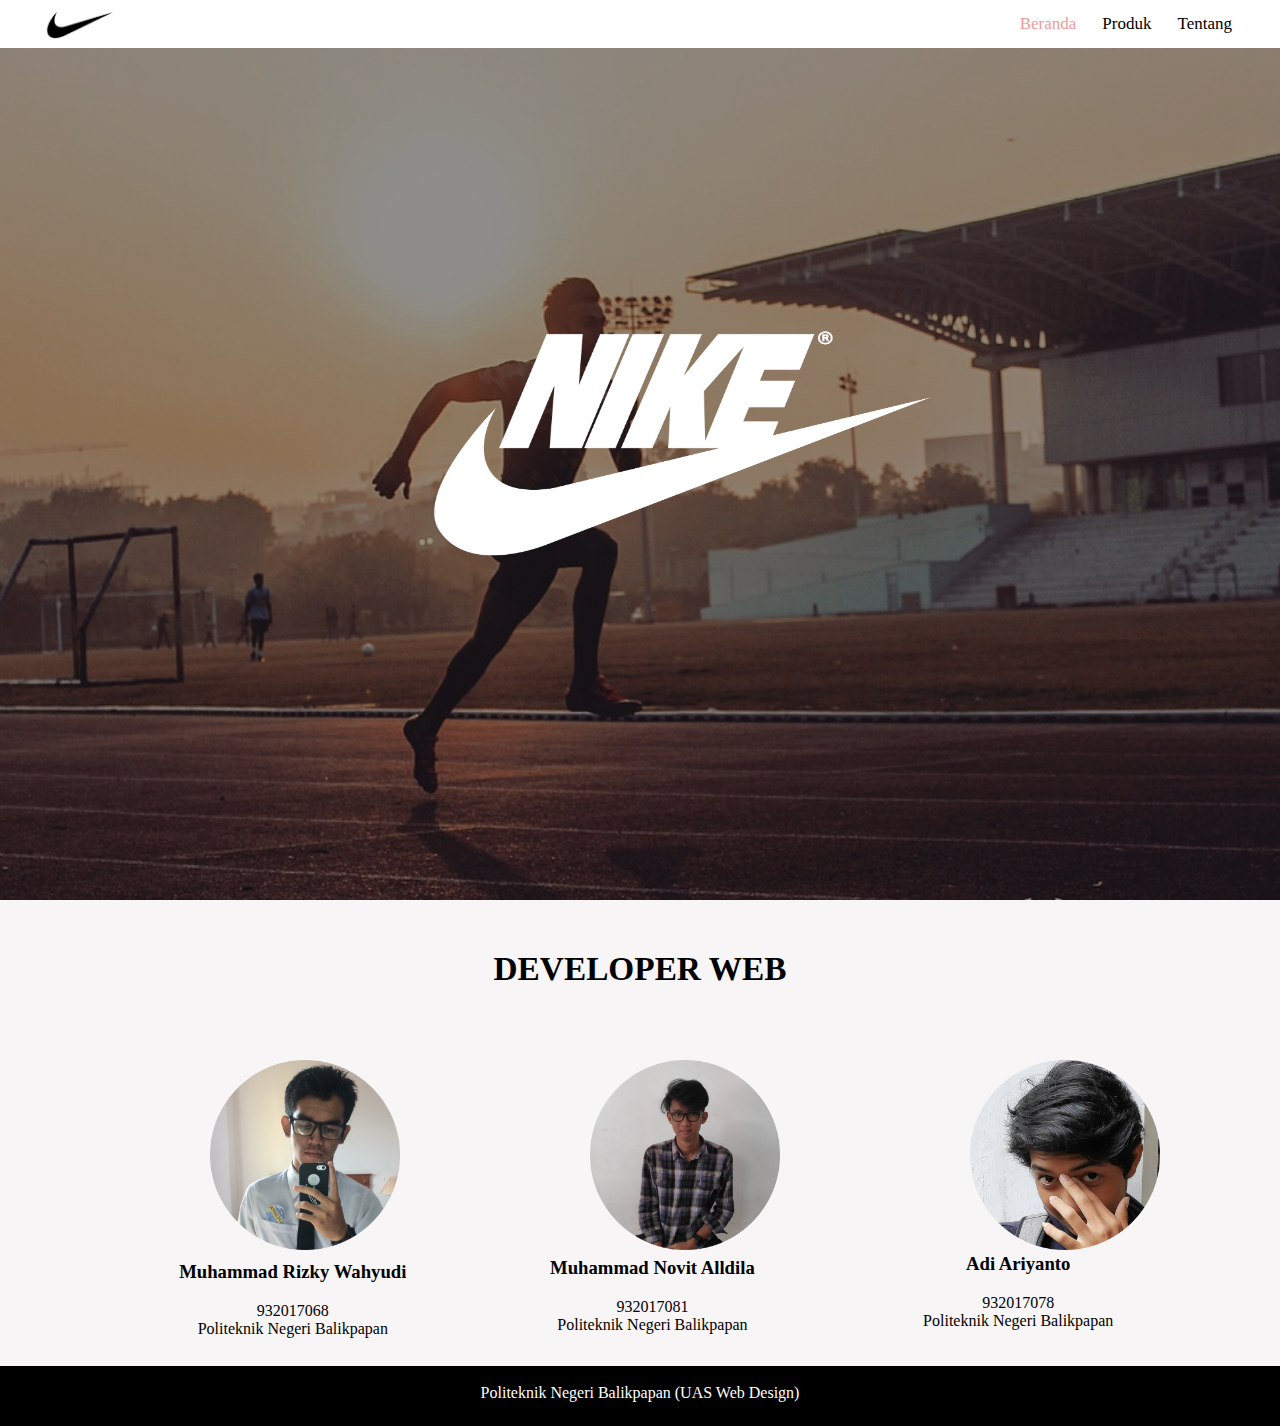
<file: index.html>
<!DOCTYPE html>
<html lang="en">
<head>
<title>Beranda</title>
<meta charset="utf-8">
<meta name="viewport" content="width=device-width ,initial-scale=1">
<link rel="stylesheet" href="index.css"  >

</head>


<body>
        <div class="navbar">
                <a href="tentang.html" class="geser">Tentang</a>
								<div class="dropdown">
								<a href="produk.html">Produk</a>
								<div class="dropdown-content">
									<a href="running.html" class="posisidropdown1">Running</a>
									<a href="football.html" class="posisidropdown2">Football</a>
								</div>
							</div>
								<a href="index.html"><span>Beranda</span></a>
                <img src="img/logo/logo.png" alt="" >
        </div>

<header>
        <img src="img/logo/NikeLogo.png" class="back">
</header>

<section>
  
  <article>
    <h1 align="center">DEVELOPER WEB</h1>

	<img src="img/profil/rizki.png" class="atas" class="satu">
	
	<img src="img/profil/nopit.png" >
	
	<img src="img/profil/adi.png" >				

	<div class="posisi1">
		<h3>Muhammad Rizky Wahyudi</h3>
		<p>932017068 <br> Politeknik Negeri Balikpapan</p>
	</div>
	<div class="posisi2">
		<h3>Muhammad Novit Alldila</h3>
		<p>932017081 <br> Politeknik Negeri Balikpapan</p>
	</div>
	<div class="posisi3">
			<h3>Adi Ariyanto</h3>
			<p>932017078 <br> Politeknik Negeri Balikpapan</p>
		</div>
  </article>
</section>

<footer>
  <p>Politeknik Negeri Balikpapan (UAS Web Design)</p>
</footer>

</body>
</html>
</file>
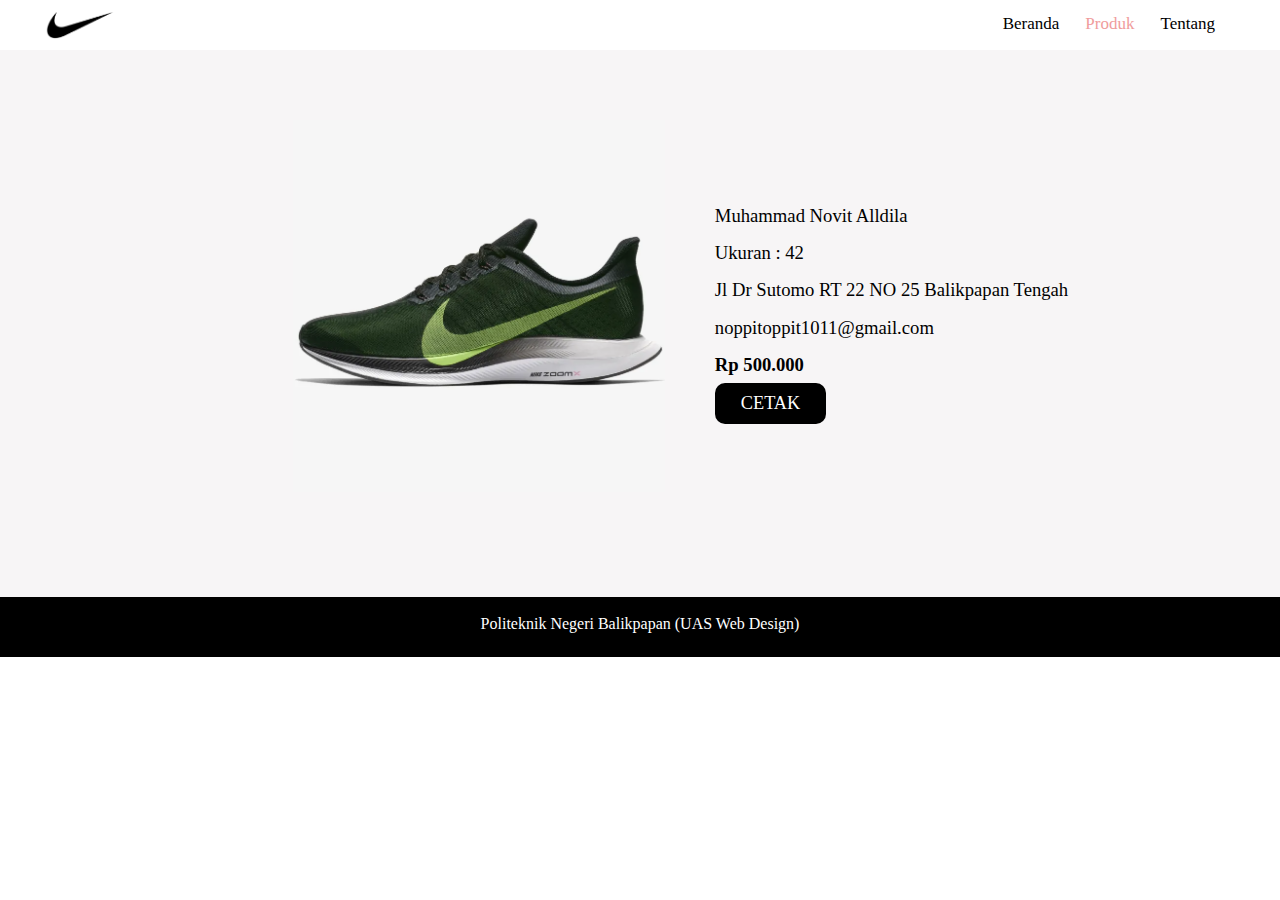
<file: cetak.html>
<!DOCTYPE html>
<html lang="en">
<head>
<title>Bukti Pembayaran</title>
<meta charset="utf-8">
<meta name="viewport" content="width=device-width ,initial-scale=1">
<link rel="stylesheet" href="cetak.css"  >
</head>


<body>
	<div class="navbar">
		<a href="tentang.html" class="geser">Tentang</a>
		<div class="dropdown">
		<a href="produk.html"><span>Produk</span></a>
		<div class="dropdown-content">
			<a href="running.html" class="posisidropdown1">Running</a>
			<a href="football.html" class="posisidropdown2"><span>Football</span></a>
		</div>
	</div>
		<a href="index.html">Beranda</a>
		<img src="img/logo/logo.png" alt="" >
</div>

<section>
  <article>
		<img src="img/running/running1-nike zoom pegasus turbo.png" alt="" class="misi" >
		<pre><br><br><br>
<p class="nama">Muhammad Novit Alldila
Ukuran : 42
Jl Dr Sutomo RT 22 NO 25 Balikpapan Tengah
noppitoppit1011@gmail.com
<b>Rp 500.000</b>
<button onclick="print()">CETAK</button>
</p>
</pre>
  </article>
</section>
<script>
function myFunction() {
  window.print();
}
</script>
<footer>
  <p>Politeknik Negeri Balikpapan (UAS Web Design)</p>
</footer>

</body>
</html>
</file>
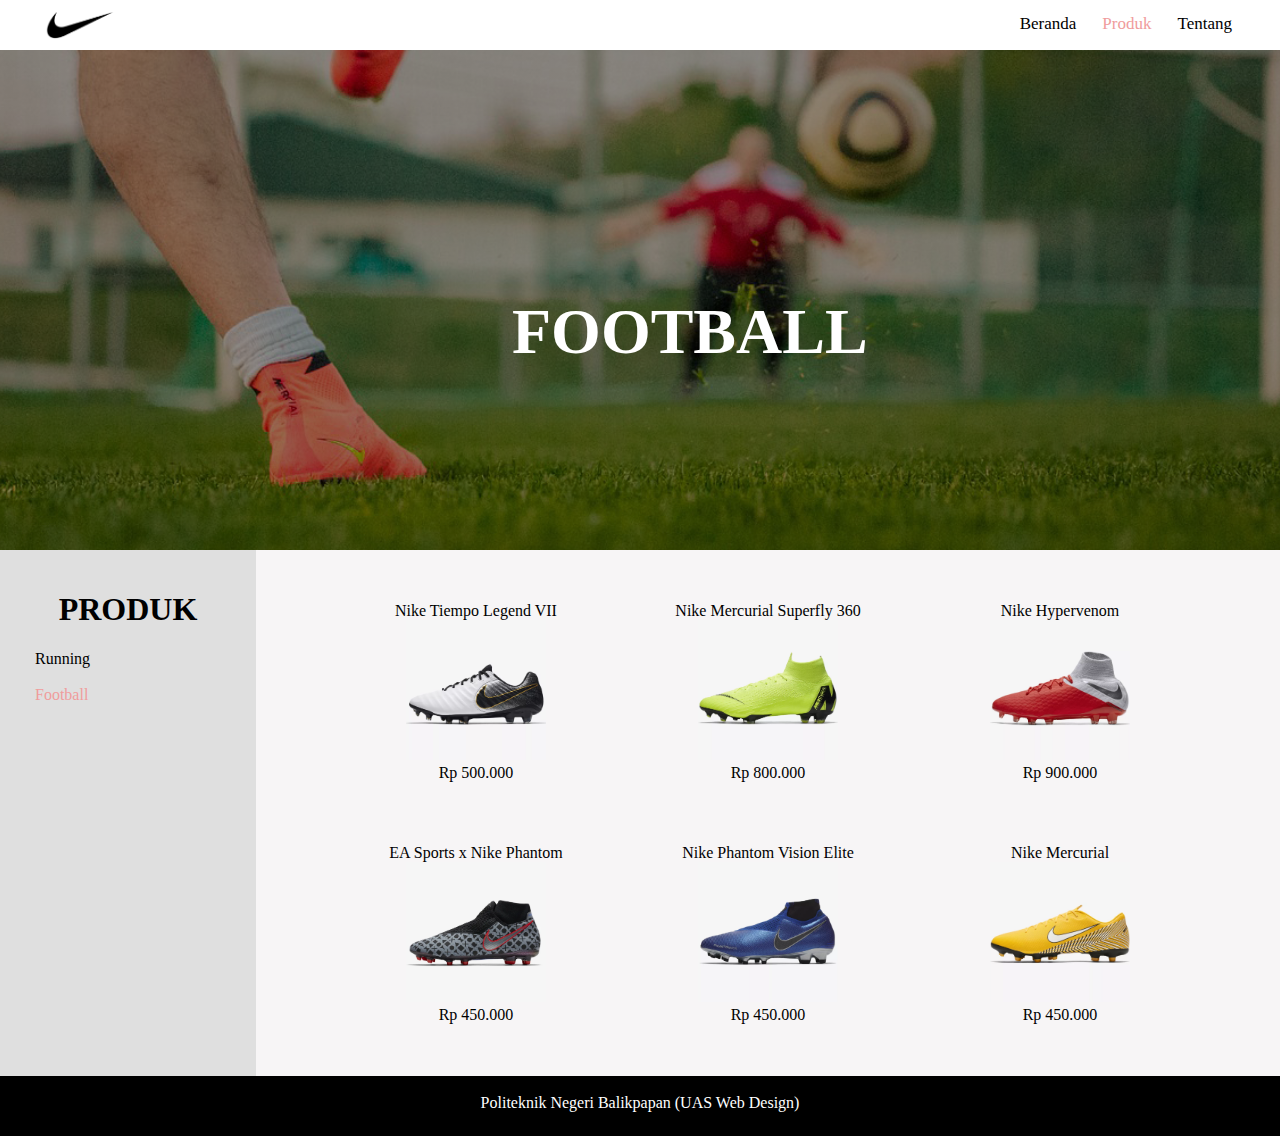
<file: football.html>
<!DOCTYPE html>
<html lang="en">
<head>
<title>Football</title>
<meta charset="utf-8">
<meta name="viewport" content="width=device-width ,initial-scale=1">
<link rel="stylesheet" href="football.css"  >

</head>


<body>
        <div class="navbar">
                <a href="tentang.html" class="geser">Tentang</a>
								<div class="dropdown">
								<a href="produk.html"><span>Produk</span></a>
								<div class="dropdown-content">
									<a href="running.html" class="posisidropdown1">Running</a>
									<a href="football.html" class="posisidropdown2"><span>Football</span></a>
								</div>
							</div>
								<a href="index.html">Beranda</a>
                <img src="img/logo/logo.png" alt="" >
        </div>

<header>
        <h1>FOOTBALL</h1>
</header>

<section>
	<nav>
			<h1 align="center">PRODUK</h1>
		<ul>
			<li><a href="running.html" class="color">Running</a></li><br>
			<li><a href="football.html" class="color"><span>Football</span></a></li>
		  </ul>	
	</nav>
	
  <article>
		<table align="center">
				<tr align="center">
					  <td class="opacity"><a href="lihatfootball.html">Nike Tiempo Legend VII<br><img src="img/football/footbal1-nike tiempo legend VII elite fg.png"><br>Rp 500.000</a></td>
					  <td class="opacity"><a href="lihatfootball1.html">Nike Mercurial Superfly 360<br><img src="img/football/footbal2-nike mercurial superfly 360 elite fg.png"><br>Rp 800.000</a></td>
					  <td class="opacity"><a href="lihatfootball2.html">Nike Hypervenom <br><img src="img/football/footbal3-nike hypervenom III pro dynamic fit fg.png"><br>Rp 900.000</a></td>
				  </tr>
				  <tr align="center">
					  <td class="opacity"><a href="lihatfootball.html">EA Sports x Nike Phantom<br><img src="img/football/footbal4-ea sports x nike phantom vision academy dynamic fit mg.png"><br>Rp 450.000</a></td>
					  <td class="opacity"><a href="lihatfootball1.html">Nike Phantom Vision Elite<br><img src="img/football/footbal5-nike phantom vision elite dynamic fit fg.png"><br>Rp 450.000</a></td>
						<td class="opacity"><a href="lihatfootball2.html">Nike Mercurial <br><img src="img/football/footbal6-nike mercurial vapor XII academy neymar MG.png"><br>Rp 450.000</a></td>
				  </tr>
			  </table>
  </article>
</section>

<footer>
  <p>Politeknik Negeri Balikpapan (UAS Web Design)</p>
</footer>

</body>
</html>
</file>
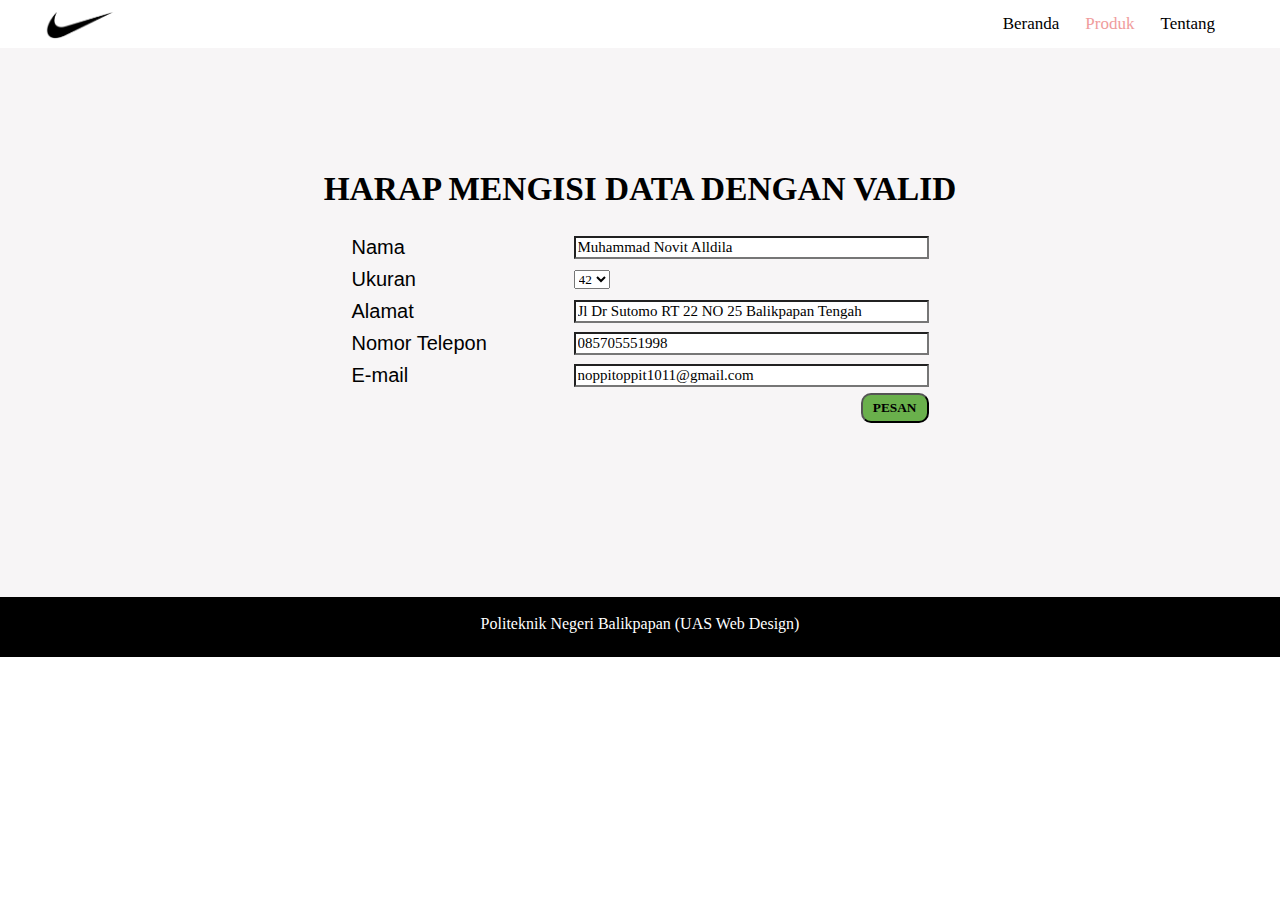
<file: form.html>
<!DOCTYPE html>
<html lang="en">
<head>
<title>Form Data</title>
<meta charset="utf-8">
<meta name="viewport" content="width=device-width ,initial-scale=1">
<link rel="stylesheet" href="form.css"  >

</head>


<body>
        <div class="navbar">
                <a href="tentang.html" class="geser">Tentang</a>
								<div class="dropdown">
								<a href="#news"><span>Produk</span></a>
								<div class="dropdown-content">
									<a href="running.html" class="posisidropdown1">Running</a>
									<a href="football.html" class="posisidropdown2">Football</a>
								</div>
							</div>
								<a href="index.html">Beranda</a>
                <img src="img/logo/logo.png" alt="" >
        </div>
<section>	
  <article class="artikel2">
	<h1>HARAP MENGISI DATA DENGAN VALID</h1>
<center>
<form name="signup" id="signup" method="post" action="#">
			<table>
				<tr>
					<td class="labelcell">Nama</td>
					<td><input class="fieldcell" type="text" name="nama" size="40" value="Muhammad Novit Alldila"/></td>
				</tr>
				<tr>
					<td class="labelcell">Ukuran</td>
					<td class="smallfieldcell">
						<select name="prodi">
							<option>42</option>
							<option>37</option>
							<option>38</option>							
							<option>39</option>							
							<option>40</option>							
							<option>41</option>							
							<option>42</option>							
							<option>43</option>							
							<option>44</option>							
						</select>
					</td>
				</tr>	
				<tr>
					<td class="labelcell">Alamat</td>
					<td><input class="fieldcell" type="text" name="alamat" size="40" value="Jl Dr Sutomo RT 22 NO 25 Balikpapan Tengah"/></td>
				</tr>				
				<tr>
					<td class="labelcell">Nomor Telepon</td>
					<td><input class="fieldcell" type="text" name="telepon" size="40" value="085705551998"/></td>
				</tr>
				<tr>
					<td class="labelcell">E-mail</td>
					<td><input class="fieldcell" type="text" name="email" size="40" value="noppitoppit1011@gmail.com"/></td>
				</tr>
				
				<tr>
					<td colspan="2"><button><a href="konfirmasi.html">PESAN</a></button></td>				
				</tr>
			</table>
</form>
</center>
</div>
  </article>
</section>

<footer>
  <p>Politeknik Negeri Balikpapan (UAS Web Design)</p>
</footer>

</body>
</html>
</file>
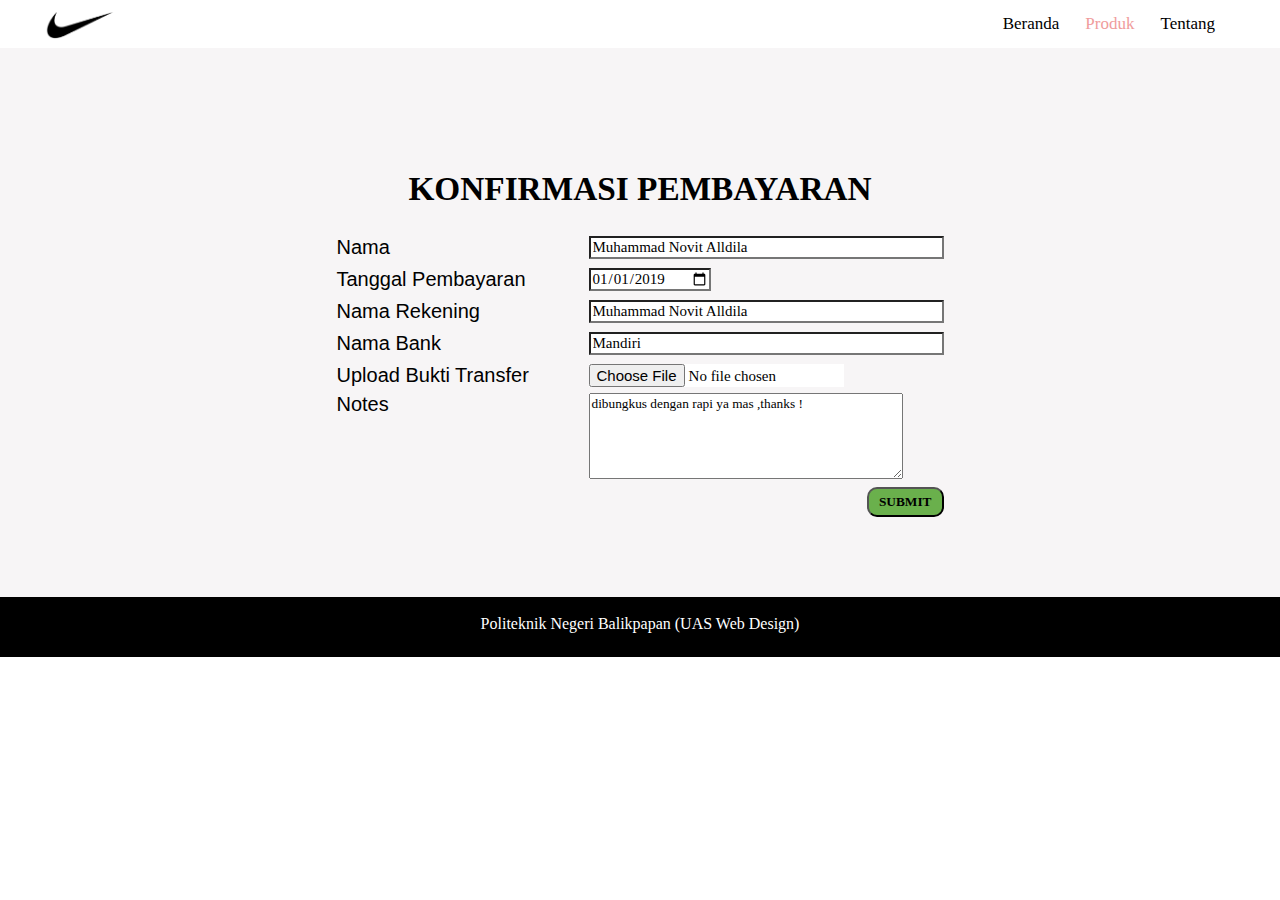
<file: konfirmasi.html>
<!DOCTYPE html>
<html lang="en">
<head>
<title>Form Pembayaran</title>
<meta charset="utf-8">
<meta name="viewport" content="width=device-width ,initial-scale=1">
<link rel="stylesheet" href="konfirmasi.css"  >

</head>


<body>
        <div class="navbar">
                <a href="tentang.html" class="geser">Tentang</a>
								<div class="dropdown">
								<a href="#news"><span>Produk</span></a>
								<div class="dropdown-content">
									<a href="running.html" class="posisidropdown1">Running</a>
									<a href="football.html" class="posisidropdown2">Football</a>
								</div>
							</div>
								<a href="index.html">Beranda</a>
                <img src="img/logo/logo.png" alt="" >
        </div>
<section>	
  <article class="artikel2">
	<h1>KONFIRMASI PEMBAYARAN</h1>
<center>
<form name="signup" id="signup" method="post" action="cetak.html">
			<table>
				<tr>
					<td class="labelcell">Nama</td>
					<td><input class="fieldcell" type="text" name="nama" size="40" value="Muhammad Novit Alldila"/></td>
				</tr>
					
				<tr>
					<td class="labelcell">Tanggal Pembayaran</td>
					<td><input class="fieldcell" type="date" name="tgl" size="40"  value="2019-01-01"/></td>
				</tr>				
				<tr>
					<td class="labelcell">Nama Rekening</td>
					<td><input class="fieldcell" type="text" name="namerek" size="40" value="Muhammad Novit Alldila"/></td>
				</tr>
				<tr>
					<td class="labelcell">Nama Bank</td>
					<td><input class="fieldcell" type="text" name="namebank" size="40" value="Mandiri"/></td>
				</tr>
				<tr>
					<td class="labelcell">Upload Bukti Transfer</td>
					<td><input class="fieldcell" type="file" name="photo" accept="image/gif, image/jpeg, image/png" /></td>
				</tr>
				<tr>
					<td class="labelcell" valign="top">Notes</td>
					<td><textarea name="Notes" rows="5" cols="40" >dibungkus dengan rapi ya mas ,thanks !</textarea></td>
				</tr>	
				<tr>
					<td colspan="2"><button><a href=""><b>SUBMIT</b></a></button></td>				
				</tr>
			</table>
</form>
</center>
</div>
  </article>
</section>

<footer>
  <p>Politeknik Negeri Balikpapan (UAS Web Design)</p>
</footer>

</body>
</html>
</file>
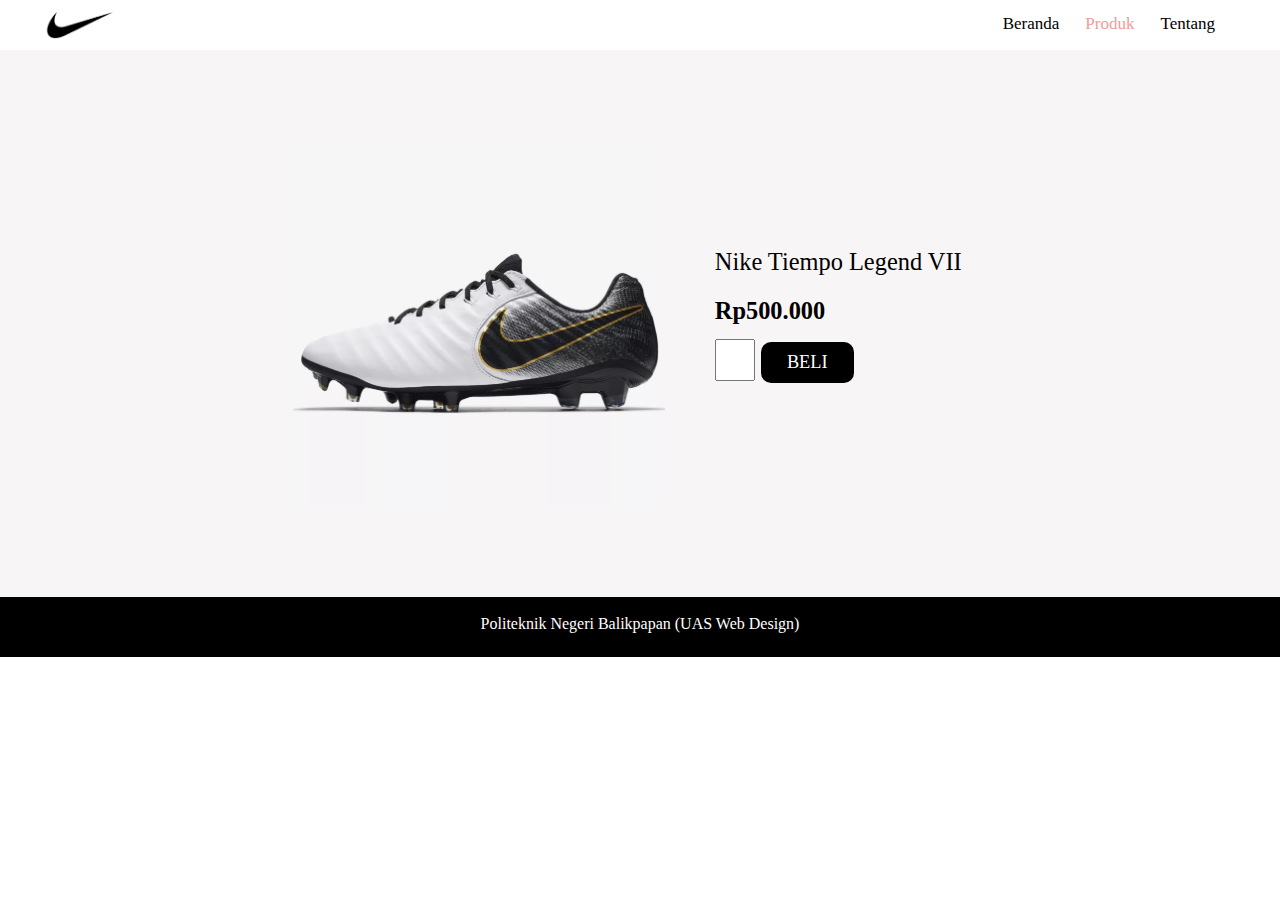
<file: lihatfootball.html>
<!DOCTYPE html>
<html lang="en">
<head>
<title>Nike Tiempo Legend VII</title>
<meta charset="utf-8">
<meta name="viewport" content="width=device-width ,initial-scale=1">
<link rel="stylesheet" href="lihatfootball.css"  >

</head>


<body>
        <div class="navbar">
                <a href="tentang.html" class="geser">Tentang</a>
								<div class="dropdown">
								<a href="produk.html"><span>Produk</span></a>
								<div class="dropdown-content">
									<a href="running.html" class="posisidropdown1">Running</a>
									<a href="football.html" class="posisidropdown2"><span>Football</span></a>
								</div>
							</div>
								<a href="index.html">Beranda</a>
                <img src="img/logo/logo.png" alt="" >
        </div>

<section>
  <article>
			<form action="form.html">
		<img src="img/football/footbal1-nike tiempo legend VII elite fg.png" alt="" class="misi" >
		<pre><br><br><br>
<p class="nama">Nike Tiempo Legend VII
<b>Rp500.000</b>
<input type="number" name="input" class="besarinput"> <a href=""><button>BELI</button></a>
</p>
</pre>
</form>
  </article>
</section>

<footer>
  <p>Politeknik Negeri Balikpapan (UAS Web Design)</p>
</footer>

</body>
</html>
</file>
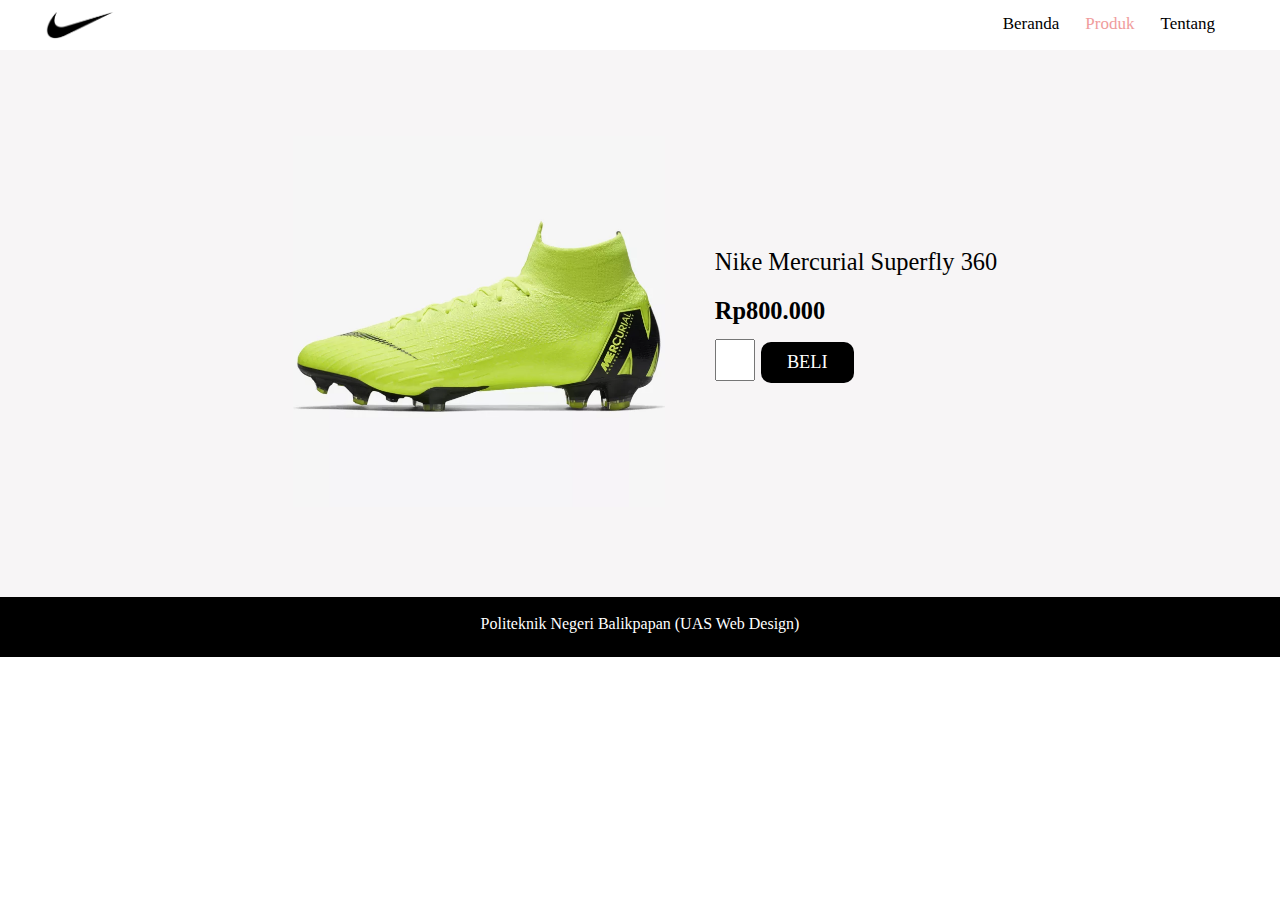
<file: lihatfootball1.html>
<!DOCTYPE html>
<html lang="en">
<head>
<title>Nike Mercurial Superfly 360</title>
<meta charset="utf-8">
<meta name="viewport" content="width=device-width ,initial-scale=1">
<link rel="stylesheet" href="lihatfootball1.css"  >

</head>


<body>
	<div class="navbar">
		<a href="tentang.html" class="geser">Tentang</a>
		<div class="dropdown">
		<a href="produk.html"><span>Produk</span></a>
		<div class="dropdown-content">
			<a href="running.html" class="posisidropdown1">Running</a>
			<a href="football.html" class="posisidropdown2"><span>Football</span></a>
		</div>
	</div>
		<a href="index.html">Beranda</a>
		<img src="img/logo/logo.png" alt="" >
</div>

<section>
  <article>
			<form action="form.html">
		<img src="img/football/footbal2-nike mercurial superfly 360 elite fg.png" alt="" class="misi" >
		<pre><br><br><br>
<p class="nama">Nike Mercurial Superfly 360
<b>Rp800.000</b>
<input type="number" name="input" class="besarinput"> <a href=""><button>BELI</button></a>
</p>
</pre>
</form>
  </article>
</section>

<footer>
  <p>Politeknik Negeri Balikpapan (UAS Web Design)</p>
</footer>

</body>
</html>
</file>
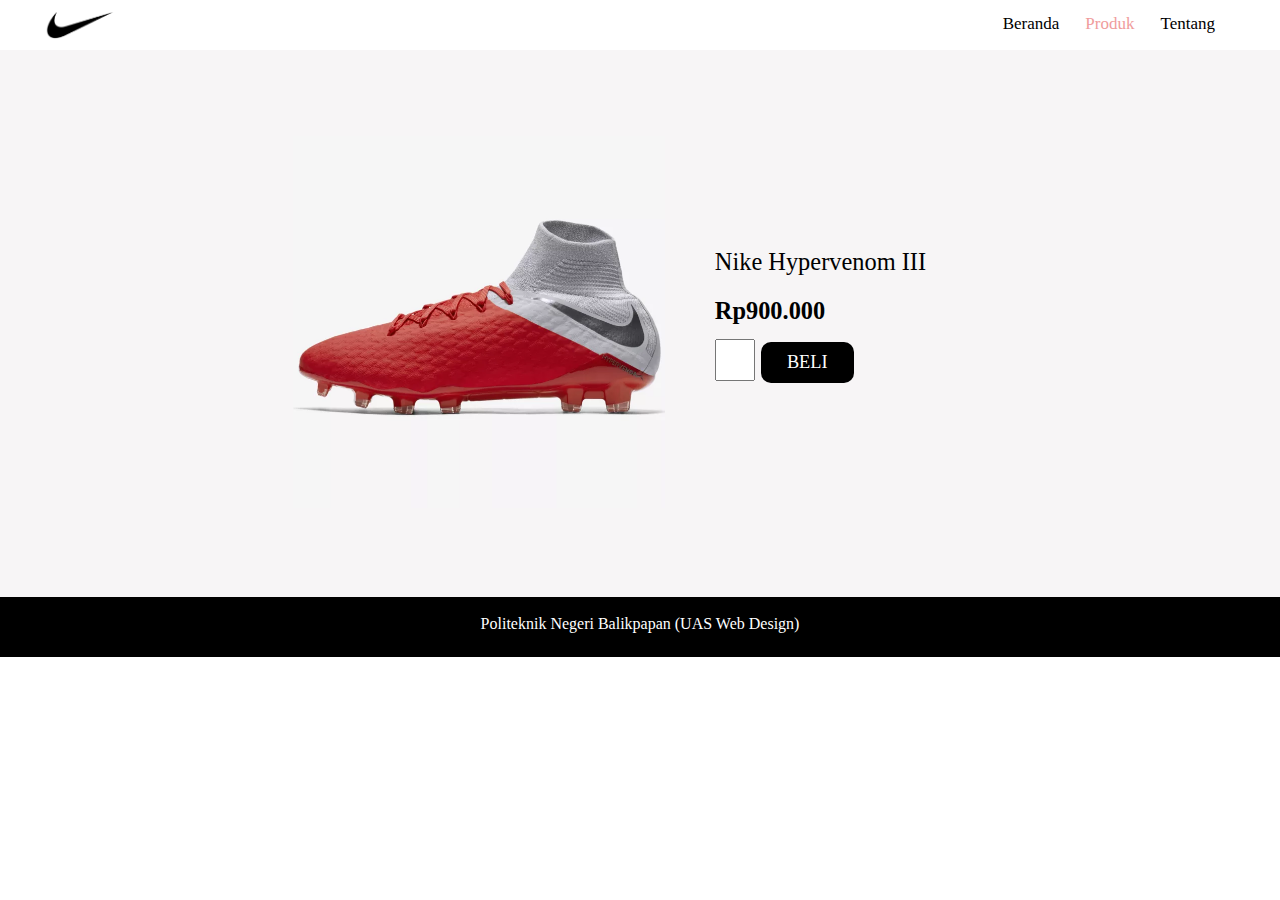
<file: lihatfootball2.html>
<!DOCTYPE html>
<html lang="en">
<head>
<title>Nike Hypervenom III</title>
<meta charset="utf-8">
<meta name="viewport" content="width=device-width ,initial-scale=1">
<link rel="stylesheet" href="lihatfootball2.css"  >

</head>


<body>
	<div class="navbar">
		<a href="tentang.html" class="geser">Tentang</a>
		<div class="dropdown">
		<a href="produk.html"><span>Produk</span></a>
		<div class="dropdown-content">
			<a href="running.html" class="posisidropdown1">Running</a>
			<a href="football.html" class="posisidropdown2"><span>Football</span></a>
		</div>
	</div>
		<a href="index.html">Beranda</a>
		<img src="img/logo/logo.png" alt="" >
</div>

<section>
  <article>
			<form action="form.html">
		<img src="img/football/footbal3-nike hypervenom III pro dynamic fit fg.png" alt="" class="misi" >
		<pre><br><br><br>
<p class="nama">Nike Hypervenom III
<b>Rp900.000</b>
<input type="number" name="input" class="besarinput"> <a href=""><button>BELI</button></a>
</p>
</pre>
</form>
  </article>
</section>

<footer>
  <p>Politeknik Negeri Balikpapan (UAS Web Design)</p>
</footer>

</body>
</html>
</file>
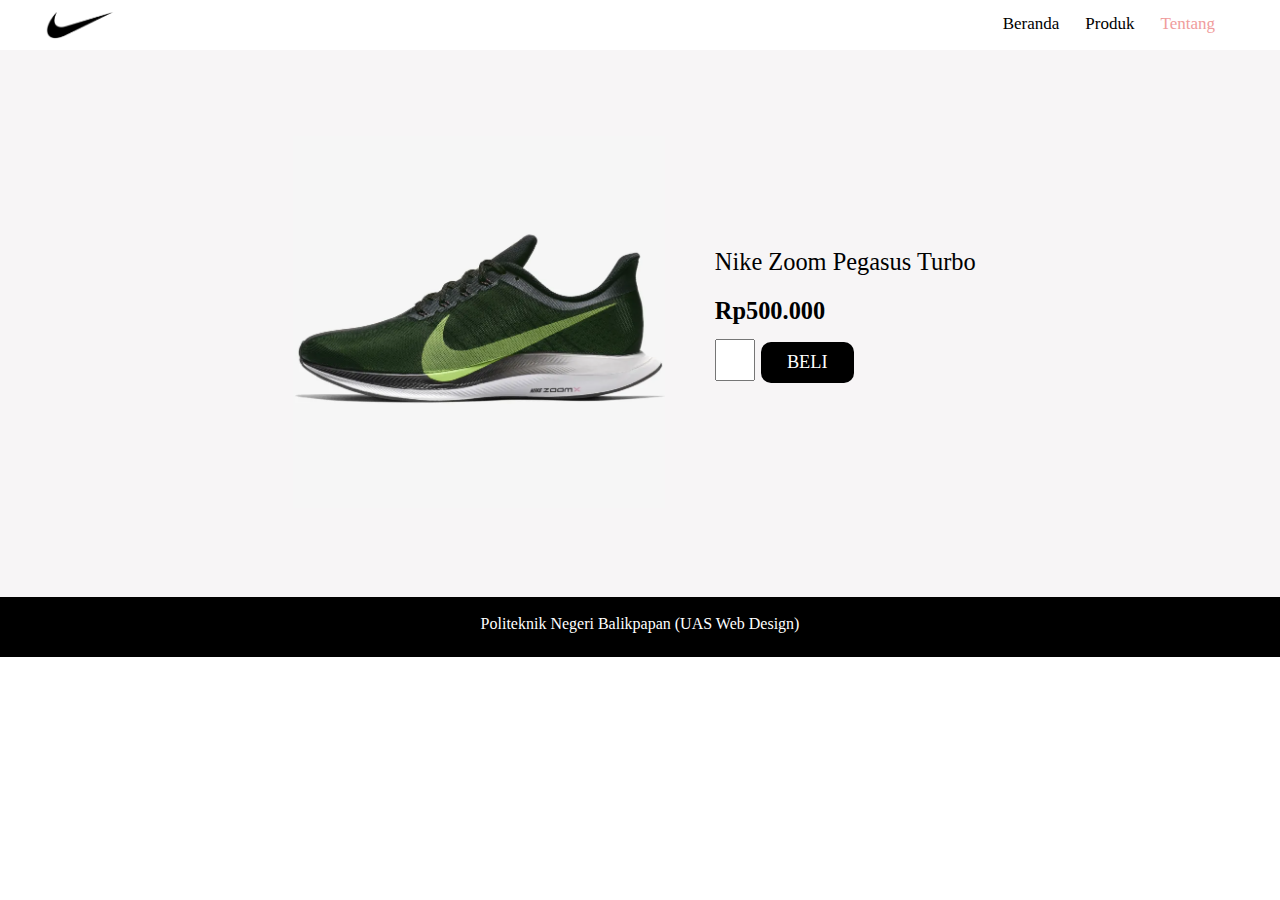
<file: lihatrunning.html>
<!DOCTYPE html>
<html lang="en">
<head>
<title>Nike Zoom Pegasus Turbo</title>
<meta charset="utf-8">
<meta name="viewport" content="width=device-width ,initial-scale=1">
<link rel="stylesheet" href="lihatrunning.css"  >

</head>


<body>
        <div class="navbar">
                <a href="tentang.html" class="geser"><span>Tentang</span></a>
								<div class="dropdown">
								<a href="produk.html">Produk</a>
								<div class="dropdown-content">
									<a href="running.html" class="posisidropdown1">Running</a>
									<a href="football.html" class="posisidropdown2">Football</a>
								</div>
							</div>
								<a href="index.html">Beranda</a>
                <img src="img/logo/logo.png" alt="" >
        </div>

<section>
  <article>
	<form action="form.html">
		<img src="img/running/running1-nike zoom pegasus turbo.png" alt="" class="misi" >
		<pre><br><br><br>
<p class="nama">Nike Zoom Pegasus Turbo
<b>Rp500.000</b>
<input type="number" name="input" class="besarinput"> <button>BELI</button>
</form>
</p>
</pre>
  </article>
</section>

<footer>
  <p>Politeknik Negeri Balikpapan (UAS Web Design)</p>
</footer>

</body>
</html>
</file>
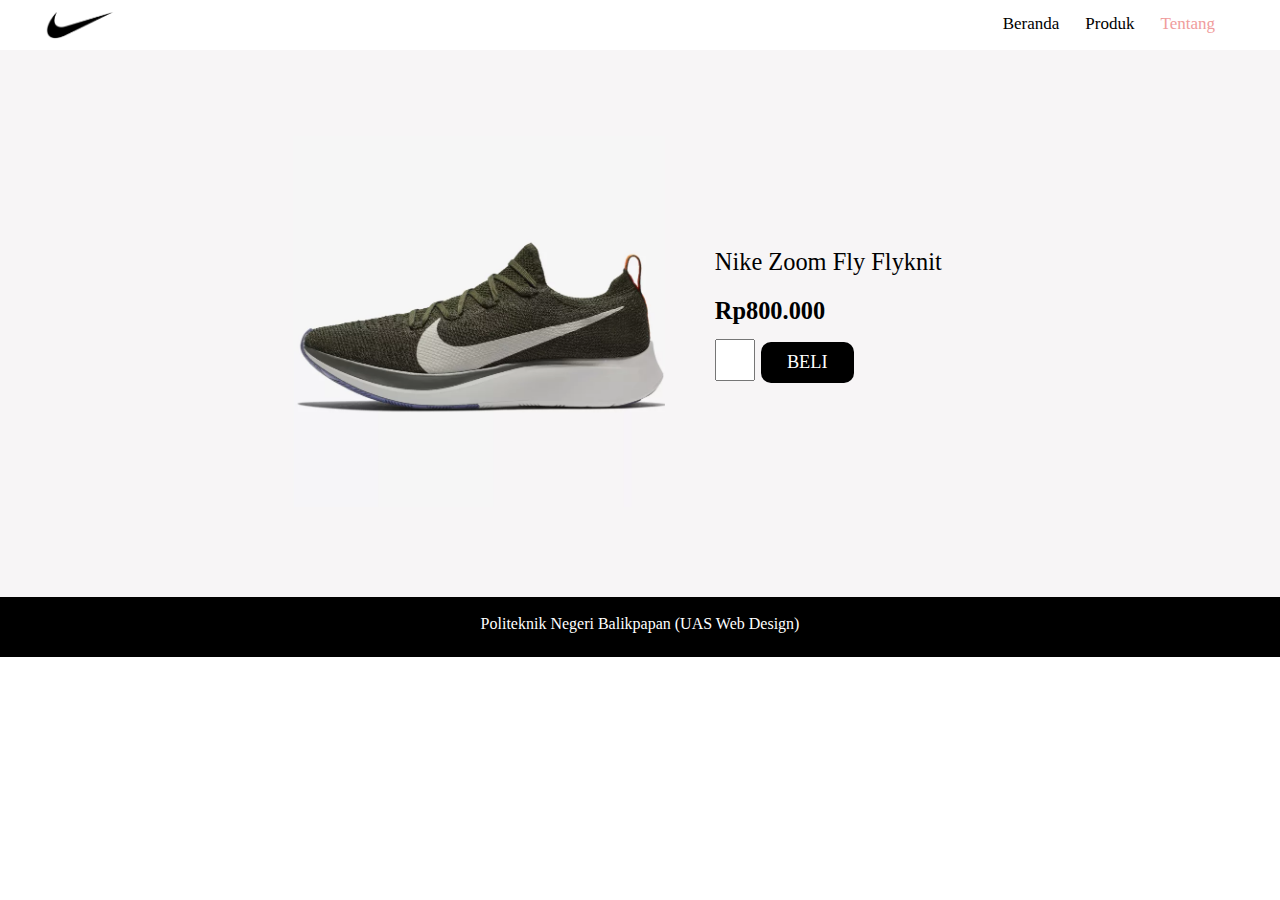
<file: lihatrunning1.html>
<!DOCTYPE html>
<html lang="en">
<head>
<title>Nike Zoom Fly Flyknit</title>
<meta charset="utf-8">
<meta name="viewport" content="width=device-width ,initial-scale=1">
<link rel="stylesheet" href="lihatrunning1.css"  >

</head>


<body>
        <div class="navbar">
                <a href="tentang.html" class="geser"><span>Tentang</span></a>
								<div class="dropdown">
								<a href="produk.html">Produk</a>
								<div class="dropdown-content">
									<a href="running.html" class="posisidropdown1">Running</a>
									<a href="football.html" class="posisidropdown2">Football</a>
								</div>
							</div>
								<a href="index.html">Beranda</a>
                <img src="img/logo/logo.png" alt="" >
        </div>

<section>
  <article>
			<form action="form.html">
		<img src="img/running/running2-nike zoom fly flyknit.png" alt="" class="misi" >
		<pre><br><br><br>
<p class="nama">Nike Zoom Fly Flyknit
<b>Rp800.000</b>
<input type="number" name="input" class="besarinput"> <a href=""><button>BELI</button></a>
</p>
</pre>
</form>
  </article>
</section>

<footer>
  <p>Politeknik Negeri Balikpapan (UAS Web Design)</p>
</footer>

</body>
</html>
</file>
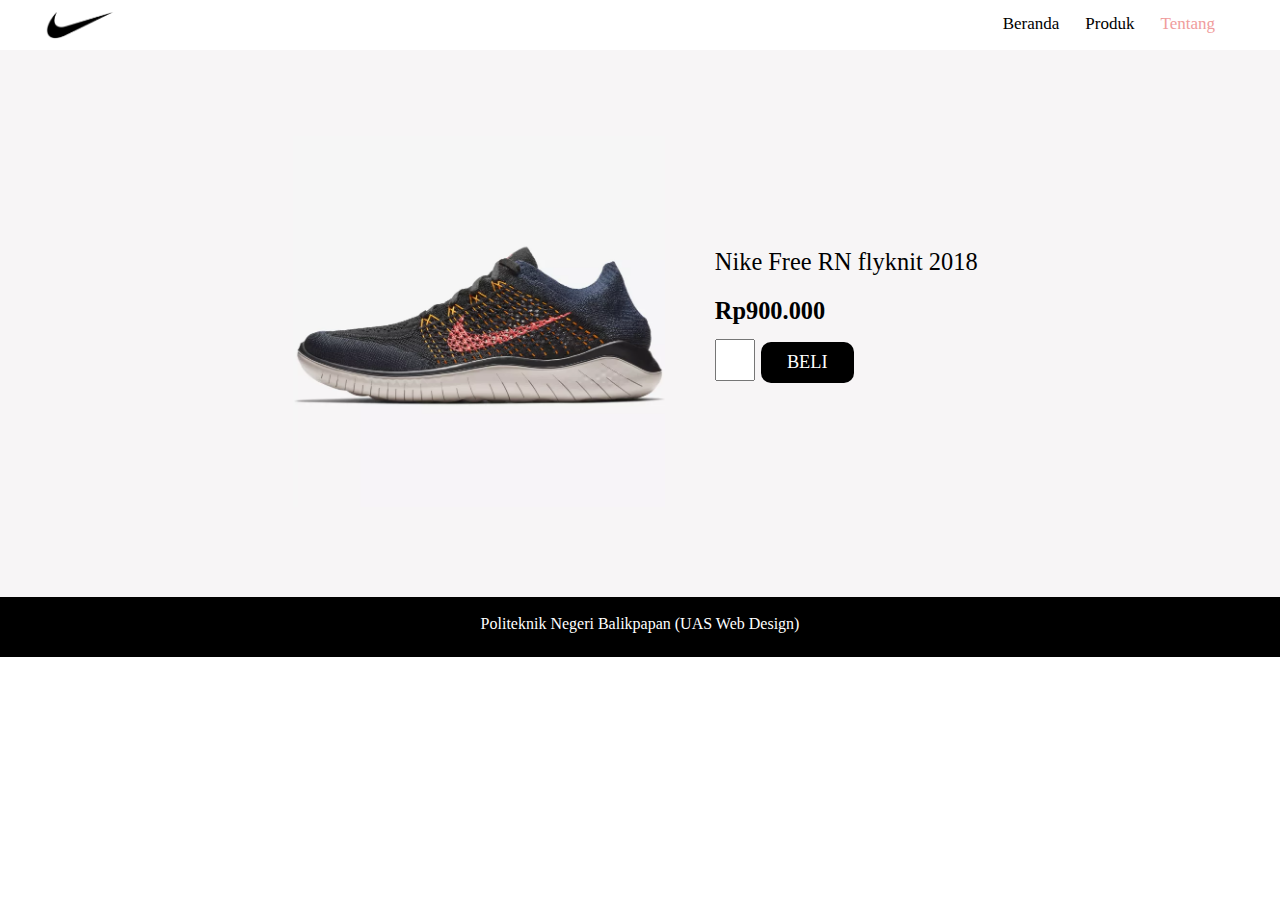
<file: lihatrunning2.html>
<!DOCTYPE html>
<html lang="en">
<head>
<title>Nike Free RN flyknit 2018</title>
<meta charset="utf-8">
<meta name="viewport" content="width=device-width ,initial-scale=1">
<link rel="stylesheet" href="lihatrunning2.css"  >

</head>


<body>
        <div class="navbar">
                <a href="tentang.html" class="geser"><span>Tentang</span></a>
								<div class="dropdown">
								<a href="produk.html">Produk</a>
								<div class="dropdown-content">
									<a href="running.html" class="posisidropdown1">Running</a>
									<a href="football.html" class="posisidropdown2">Football</a>
								</div>
							</div>
								<a href="index.html">Beranda</a>
                <img src="img/logo/logo.png" alt="" >
        </div>

<section>
  <article>
			<form action="form.html">
		<img src="img/running/running3-nike free rn flyknit 2018.png" alt="" class="misi" >
		<pre><br><br><br>
<p class="nama">Nike Free RN flyknit 2018
<b>Rp900.000</b>
<input type="number" name="input" class="besarinput"> <a href=""><button>BELI</button></a>
</p>
</pre>
</form>
  </article>
</section>

<footer>
  <p>Politeknik Negeri Balikpapan (UAS Web Design)</p>
</footer>

</body>
</html>
</file>
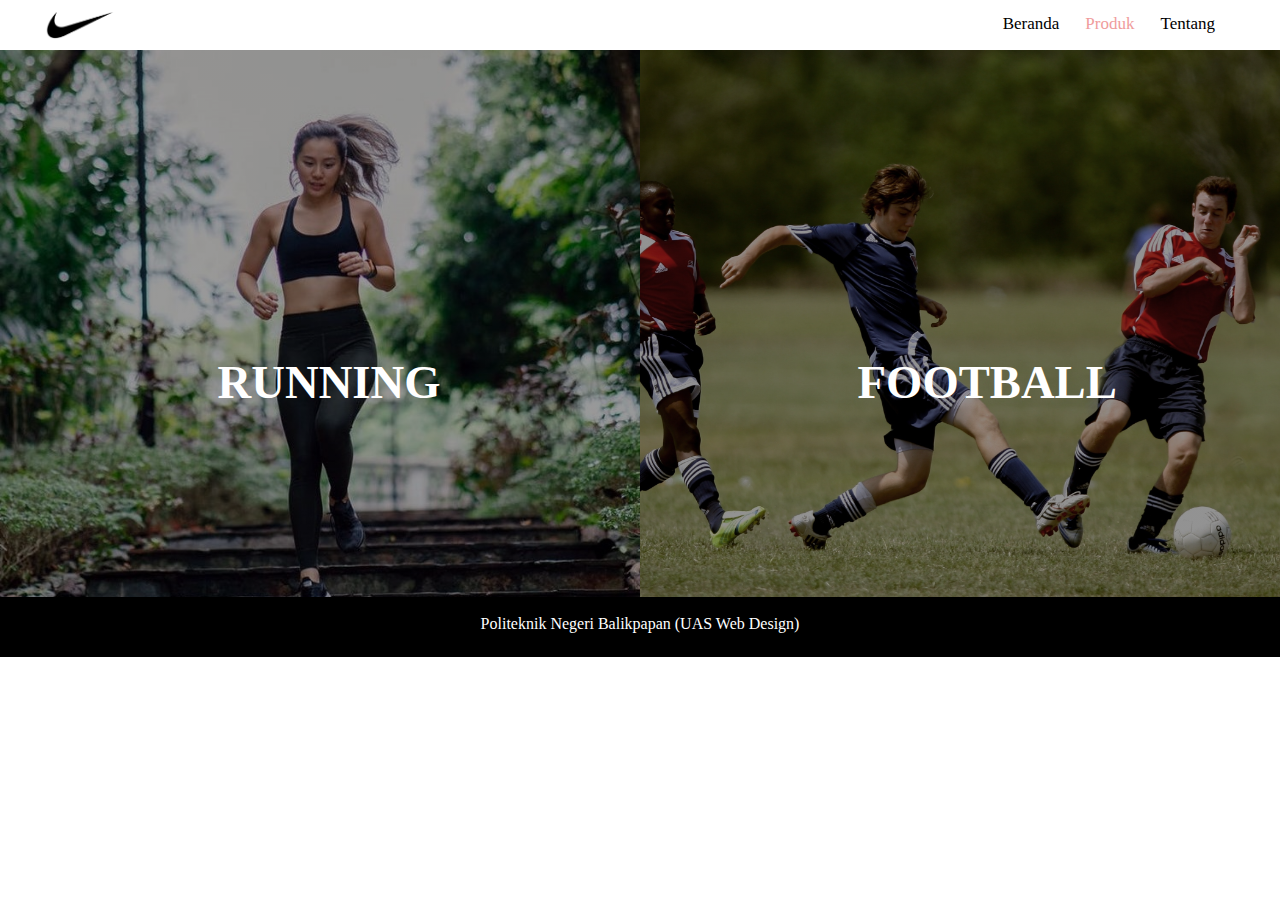
<file: produk.html>
<!DOCTYPE html>
<html lang="en">
<head>
<title>Running</title>
<meta charset="utf-8">
<meta name="viewport" content="width=device-width ,initial-scale=1">
<link rel="stylesheet" href="produk.css"  >

</head>


<body>
        <div class="navbar">
                <a href="tentang.html" class="geser">Tentang</a>
								<div class="dropdown">
								<a href="produk.html"><span>Produk</span></a>
								<div class="dropdown-content">
									<a href="running.html" class="posisidropdown1">Running</a>
									<a href="football.html" class="posisidropdown2">Football</a>
								</div>
							</div>
								<a href="index.html">Beranda</a>
                <img src="img/logo/logo.png" alt="" >
        </div>


<section>
	<nav>
			<a href="running.html"> <h1> RUNNING </h1> </a>
	</nav>
	
  <article>
			<a href="football.html"> <h1> FOOTBALL </h1> </a>
  </article>
</section>

<footer>
  <p>Politeknik Negeri Balikpapan (UAS Web Design)</p>
</footer>

</body>
</html>
</file>
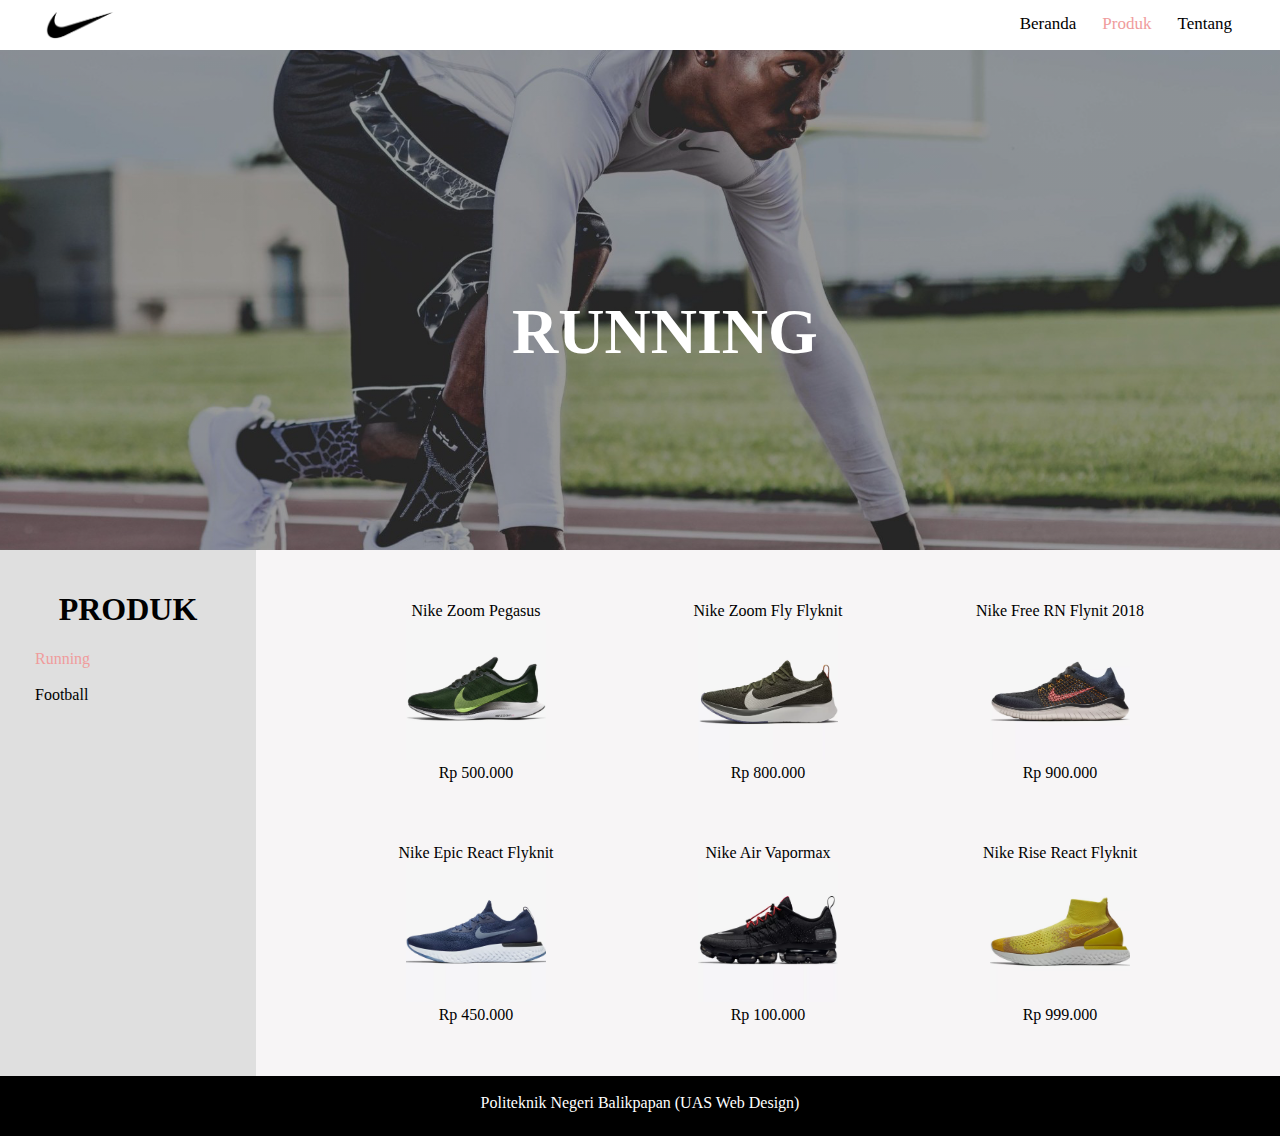
<file: running.html>
<!DOCTYPE html>
<html lang="en">
<head>
<title>Running</title>
<meta charset="utf-8">
<meta name="viewport" content="width=device-width ,initial-scale=1">
<link rel="stylesheet" href="running.css"  >

</head>


<body>
        <div class="navbar">
                <a href="tentang.html" class="geser">Tentang</a>
								<div class="dropdown">
								<a href="produk.html"><span>Produk</span></a>
								<div class="dropdown-content">
									<a href="running.html" class="posisidropdown1"><span>Running</span></a>
									<a href="football.html" class="posisidropdown2">Football</a>
								</div>
							</div>
								<a href="index.html">Beranda</a>
                <img src="img/logo/logo.png" alt="" >
        </div>

<header>
        <h1>RUNNING</h1>
</header>

<section>
	<nav>
			<h1 align="center">PRODUK</h1>
		<ul>
			<li><a href="running.html" class="color"><span>Running</span></a></li><br>
			<li><a href="football.html">Football</a></li>
		  </ul>	
	</nav>
	
  <article>
		<table align="center">
				<tr align="center">
					  <td class="opacity"><a href="lihatrunning.html">Nike Zoom Pegasus<br><img src="img/running/running1-nike zoom pegasus turbo.png"><br>Rp 500.000</a></td>
					  <td class="opacity"><a href="lihatrunning1.html">Nike Zoom Fly Flyknit<br><img src="img/running/running2-nike zoom fly flyknit.png"><br>Rp 800.000</a></td>
					  <td class="opacity"><a href="lihatrunning2.html">Nike Free RN Flynit 2018<br><img src="img/running/running3-nike free rn flyknit 2018.png"><br>Rp 900.000</a></td>
				  </tr>
				  <tr align="center">
					  <td class="opacity"><a href="lihatrunning.html">Nike Epic React Flyknit<br><img src="img/running/running4-nike epic react flyknit.png"><br>Rp 450.000</a></td>
					  <td class="opacity"><a href="lihatrunning1.html">Nike Air Vapormax <br><img src="img/running/running5-nike air vapormax run utility.png"><br>Rp 100.000</a></td>
					  <td class="opacity"><a href="lihatrunning2.html">Nike Rise React Flyknit<br><img src="img/running/running6-nike rise react flyknit LMTD.png"><br>Rp 999.000</a></td>
				  </tr>
			  </table>
  </article>
</section>

<footer>
  <p>Politeknik Negeri Balikpapan (UAS Web Design)</p>
</footer>

</body>
</html>
</file>
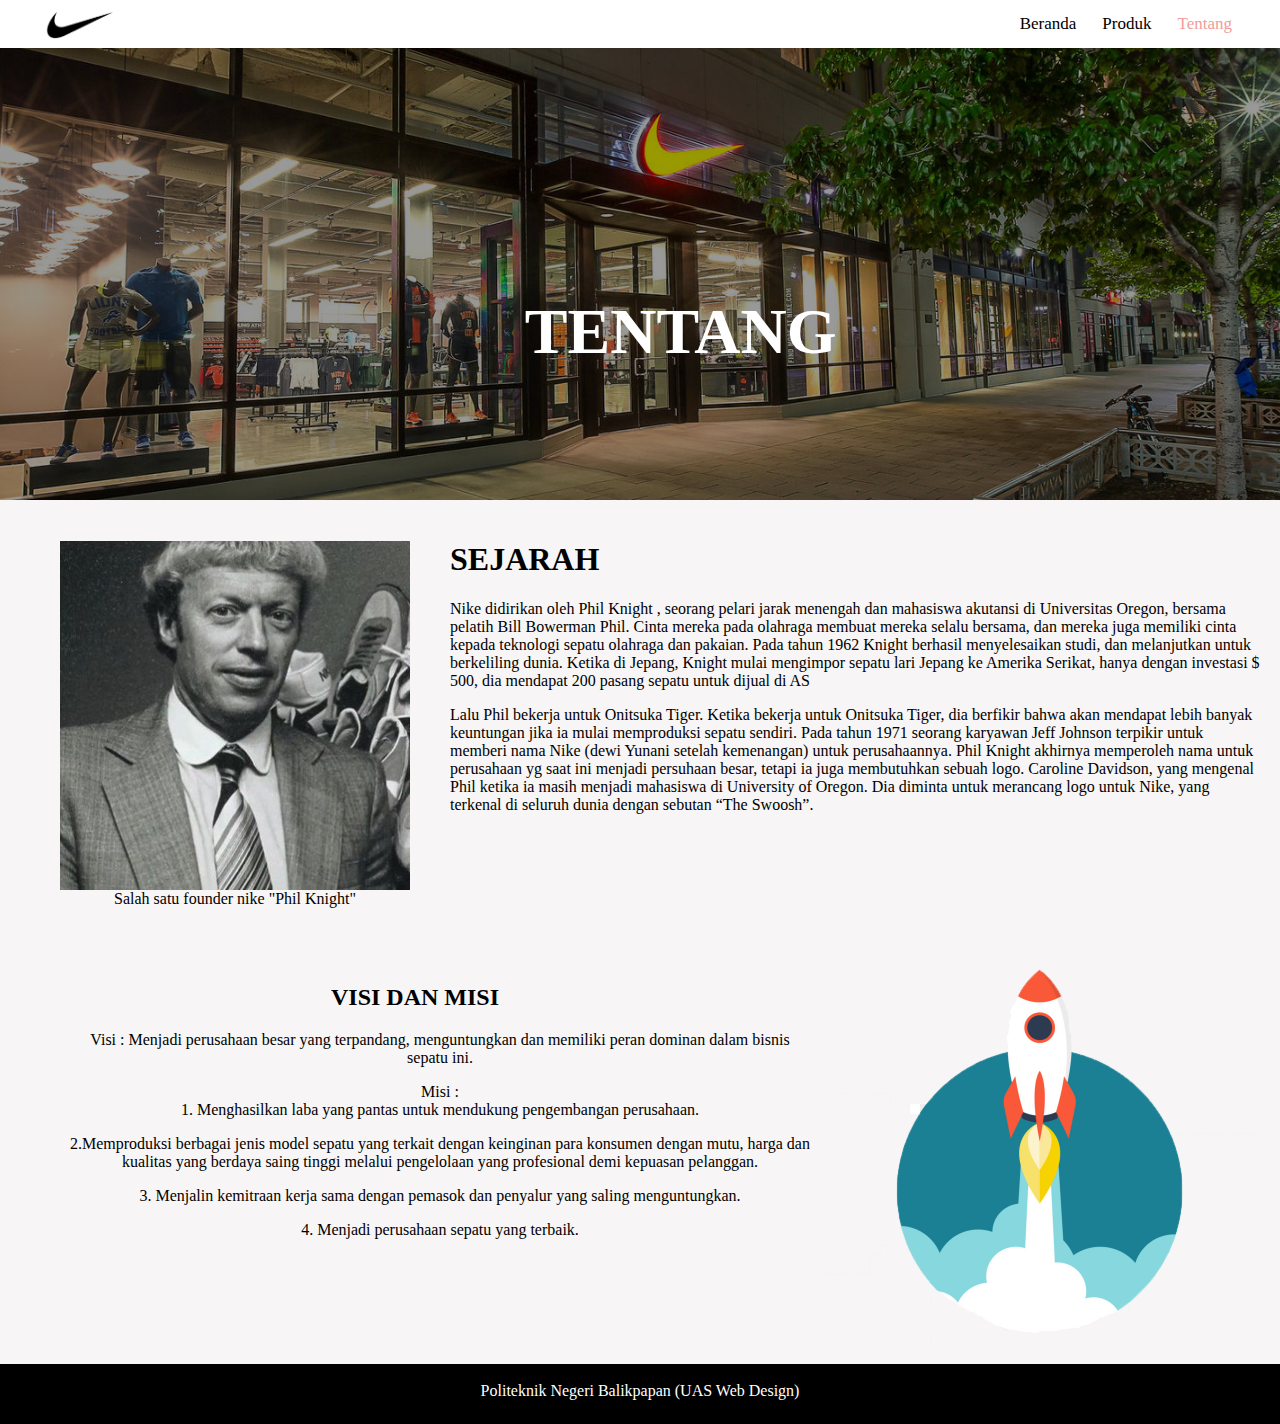
<file: tentang.html>
<!DOCTYPE html>
<html lang="en">
<head>
<title>Tentang</title>
<meta charset="utf-8">
<meta name="viewport" content="width=device-width ,initial-scale=1">
<link rel="stylesheet" href="tentang.css"  >

</head>


<body>
        <div class="navbar">
                <a href="tentang.html" class="geser"><span>Tentang</span></a>
								<div class="dropdown">
								<a href="produk.html">Produk</a>
								<div class="dropdown-content">
									<a href="running.html" class="posisidropdown1">Running</a>
									<a href="football.html" class="posisidropdown2">Football</a>
								</div>
							</div>
								<a href="index.html">Beranda</a>
                <img src="img/logo/logo.png" alt="" >
        </div>

<header>
        <h1>TENTANG</h1>
</header>

<section>
	<nav class="artikel1">
		<figure align="center">
		<img src="img/tentang/phil knight.jpeg" alt="" class="phil" width="350">
		<figcaption align="center"> Salah satu founder nike "Phil Knight" </figcaption>
	</figure>
		<h1 class="back">SEJARAH</h1>
		<p>Nike didirikan oleh Phil Knight , seorang pelari jarak menengah dan mahasiswa akutansi di 
			Universitas Oregon, bersama pelatih Bill Bowerman Phil. Cinta mereka pada olahraga membuat 
			mereka selalu bersama, dan mereka juga memiliki cinta kepada teknologi sepatu olahraga dan pakaian.
			Pada tahun 1962 Knight berhasil menyelesaikan studi, dan melanjutkan untuk berkeliling dunia. Ketika di Jepang, 
			Knight mulai mengimpor sepatu lari Jepang ke Amerika Serikat, hanya dengan investasi $ 500, 
			dia mendapat 200 pasang sepatu untuk dijual di AS</p>
		<p>Lalu Phil bekerja untuk Onitsuka Tiger. Ketika bekerja untuk Onitsuka Tiger, dia berfikir 
			bahwa akan mendapat lebih banyak keuntungan jika ia mulai memproduksi sepatu sendiri. Pada
			 tahun 1971 seorang karyawan Jeff Johnson terpikir untuk memberi nama Nike (dewi Yunani 
			 setelah kemenangan) untuk perusahaannya. Phil Knight akhirnya memperoleh nama untuk 
			 perusahaan yg saat ini menjadi persuhaan besar, tetapi ia juga membutuhkan sebuah logo. 
			 Caroline Davidson, yang mengenal Phil ketika ia masih menjadi mahasiswa di University of
				Oregon. Dia diminta untuk merancang logo untuk Nike, yang terkenal di seluruh dunia 
				dengan sebutan “The Swoosh”.</p>	
	</nav>
	
  <article class="artikel2">
		<img src="img/tentang/visi misi.png" alt="" class="misi" width="450px">
		<h2 align="center"  class="responsiveatas">VISI DAN MISI</h2>
		<p align="center">Visi : Menjadi perusahaan besar yang terpandang, menguntungkan dan memiliki peran dominan dalam bisnis sepatu ini.</p>
		<p>Misi : <br> 1. Menghasilkan laba yang pantas untuk mendukung pengembangan perusahaan.</p>
		<p>2.Memproduksi berbagai jenis model sepatu yang terkait dengan keinginan para konsumen dengan mutu, harga dan kualitas
			yang berdaya saing tinggi melalui pengelolaan yang profesional demi kepuasan pelanggan.</p>
		<p>3. Menjalin kemitraan kerja sama dengan pemasok dan penyalur yang saling menguntungkan.</p>
		<p>4. Menjadi perusahaan sepatu yang terbaik. </p>
  </article>
</section>

<footer>
  <p>Politeknik Negeri Balikpapan (UAS Web Design)</p>
</footer>

</body>
</html>
</file>
<file: index.css>
* {
font-family: Century Gothic;
  box-sizing: border-box;
}

html {
	height: 100vh;
	background-size: cover;
	background-position: center;
}
body {
	margin: 0;
	padding: 0;
}



body {
  font-family: Arial, Helvetica, sans-serif;
}


header {
  background-image: linear-gradient(rgba(0,0,0,0.4),rgba(0,0,0,0.4)), url(img/header/homepage.jpg);
  height: 100vh;
  background-size: cover;
  background-position: center;
}


.navbar {
    overflow: hidden;
    background-color: white;
    position: fixed;
    top: 0;
    width: 100%;
    z-index: 1;
  }
  
  .navbar a {
    float: right;
    display: block;
    color: black;
    text-align: center;
    padding: 14px 16px;
    text-decoration: none;
    font-size: 17px;
    font-weight: normal;
  }
  
  .navbar span {
    color: rgb(240, 156, 156);
  }
  
  .navbar a:hover {
    color: rgb(240, 156, 156);
  }

  .dropdown:hover {
height: 150px;
  }

  .dropdown {
    float: right;
    position: relative;
    display: inline-block;
}

.dropdown-content {
  float: left;
    display: none;
    position: absolute;
    background-color:  white;
    margin-top: 50px;
    margin-left: -1137px;
    width: 1500px;
    height: 150px;
    z-index: 1;
    color: white;
}




.dropdown-content a {
  color: white;
  float: left;
 }

 .posisidropdown1{
  position: absolute;
  top: 16%;
  left: 39%;
}

.posisidropdown2{
position: absolute;
top: 16%;
left: 47%;
}

.dropdown:hover .dropdown-content {
    display: block;
}
  .geser {
	margin-right: 35px;
}

.navbar img{
	width: 70px;
	height: 30px;
	margin-top: 10px;
	margin-left: 45px;
}


.besar {
	width: 1349px;
	margin-top: -69px;
	margin-left: -30px;

}

.back{
  position: absolute;
	top: 35%;
	left: 32%;
	width: 528px;
  height: 252px;
  
}




nav ul {
  list-style-type: none;
  padding: 0;
}

.navbar a {
  float: right;
  display: block;
  color: black;
  text-align: center;
  padding: 14px 13px;
  text-decoration: none;
  font-size: 17px;
}

article {
  float: left;
  position: relative;
  padding: 20px;
  width: 100%;
  background-color: #F7F5F6;
  height: auto; 
}

section:after {
  content: "";
  display: table;
  clear: both;
}

article h1 {
	margin-top: 30px;
	font-size: 25pt;
}


article img {
	width: 190px;
	height: auto;
	float: left;
	margin-top: 50px;
	margin-left: 190px;
}

.atas{
	margin-top: 50px;
	}

.posisi1 {
	
	text-align: center;
	margin-top: 22%;
	margin-left: -56%;
	font-size: 12pt;
}

.posisi2 {
	
	text-align: center;
	margin-top:-8%;
	margin-left: 2%;
	font-size: 12pt;
}

.posisi3 {
	
	text-align: center;
	margin-top: -8%;
	margin-left: 61%;
	font-size: 12pt;
}


footer {
  background-color: black;
  padding: 10px;
  height: 60px;
  text-align: center;
  color: white;
  font-size: 12pt;
}

footer p {
  margin-top: 8px;
}


@media (max-width: 600px) {
  nav, article , img{
     width: 100%;
    height: auto;
  }
 

  .navbar a {
    float: right;
    display: block;
    color: black;
    text-align: center;
    padding: 14px 13px;
    text-decoration: none;
    font-size: 15px;
  }

  .navbar img{
    width: 50px;
    height: 22px;
    margin-top: 13px;
    margin-left: 20px;
  }

.posisidropdown1{
  position: absolute;
  top: 16%;
  left: 69%;
}

.posisidropdown2{
position: absolute;
top: 16%;
left: 77%;
}

  .geser {
    margin-right: 5px;
  }

  .back{
    position: absolute;
    top: 42%;
    left: 7%;
    width: 328px;
    height: 160px;
    
  }

  .besar {
    width: 1349px;
    margin-top: -69px;
    margin-left: -450px;
  
  }

  article img {
    width: 150px;
    height: 150px;
    float: left;
    margin-top: 150px;
    margin-left: 90px;
  }

  article {
    float: left;
    padding: 20px;
    width: 100%;
    background-color: #F7F5F6;
    height: 1070px; 
  }

  article h1 {
    margin-top: 30px;
    font-size: 18pt;
  }

  .atas{
    margin-top: 30px;
    }


    .posisi1 {
      position: absolute;
      text-align: center;
      margin-top: 190px;
      margin-left: 63px;
      font-size: 10pt;
    }
    
    .posisi2 {
      position: absolute;
      text-align: center;
      margin-top: 490px;
      margin-left: 63px;
      font-size: 10pt;
    }
    
    .posisi3 {
      position: absolute;
      text-align: center;
      margin-top: 790px;
      margin-left: 73px;
      font-size: 10pt;
    }

  footer {
    background-color: black;
    padding: 10px;
    height: 50px;
    text-align: center;
    color: white;
    font-size: 10pt;
  }
}
</file>
<file: cetak.css>
* {
font-family: Century Gothic;
  box-sizing: border-box;
}

html {
	height: 100vh;
	background-size: cover;
	background-position: center;
}
body {
	margin: 0;
	padding: 0;
}



body {
  font-family: Arial, Helvetica, sans-serif;
}


header {
background-image: linear-gradient(rgba(0,0,0,0.4),rgba(0,0,0,0.4)), url(img/header/store.jpg);
height: 500px;
background-size: cover;
background-position: center;
}

header h1 {
  position: absolute;
	top: 28%;
	left: 43%;
  color: white;
  font-size: 48pt;
 }  


.navbar {
    overflow: hidden;
    background-color: white;
    position: fixed;
    top: 0;
    width: 100%;
    z-index: 1;
  }

  .navbar span {
    color: rgb(240, 156, 156);
  }
 
  .navbar a {
    float: right;
    display: block;
    color: black;
    text-align: center;
    padding: 14px 16px;
    text-decoration: none;
    font-size: 17px;
    font-weight: normal;
  }
  
  .navbar a:hover {
    color: rgb(240, 156, 156); 
  }

  .dropdown:hover {
height: 150px;
  }

  .dropdown {
    float: right;
    position: relative;
    display: inline-block;
}

.dropdown-content {
  float: left;
    display: none;
    position: absolute;
    background-color:  white;
    margin-top: 50px;
    margin-left: -1137px;
    width: 1500px;
    height: 150px;
    z-index: 1;
    color: white;
  }
  
  .dropdown-content a {
    color: white;
    float: left;
  }
  
  
  
.posisidropdown1{
    position: absolute;
    top: 16%;
    left: 39%;
}

.posisidropdown2{
  position: absolute;
  top: 16%;
  left: 47%;
}


.dropdown:hover .dropdown-content {
  display: block;
}
.geser {
  margin-right: 52px;
}

.navbar img{
  width: 70px;
	height: 30px;
	margin-top: 10px;
	margin-left: 45px;
}


.besar {
  width: 1349px;
  margin-top: 20px;
  margin-left: -30px;
  background-color: rgba(0, 0, 0, 0.5);

}




nav ul {
  list-style-type: none;
  padding: 0;
}


.navbar a {
  float: right;
  display: block;
  color: black;
  text-align: center;
  padding: 14px 13px;
  text-decoration: none;
  font-size: 17px;
}

section:after {
  content: "";
  display: table;
  clear: both;
}

.misi {
  float: left;
  margin-left: 22%;
  margin-top: 4%;
  width: 30%;
}

.nama{
  float: left;
  text-align: left;
  font-size: 14pt;
}

pre {
  margin-left: 5px;
  line-height: 2;
  font-size: 9pt;
}

.harga{
  float: left;
  margin-left: -300px;
  margin-top: 17%;
}

.besarinput{
  width: 40px;
  height: 42px;
  font-size: 18.3pt;
}

article p {
  text-align: center;
  width: auto;
  
}

button {
  background-color: black; 
  border: none;
  border-radius: 10px;
  color: white;
  padding: 10px 26px;
  text-align: center;
  text-decoration: none;
  font-size: 18.3px;
}

.posisibutton {
  margin-top:10%;
}

button:hover {
background-color: rgb(41, 41, 41);
}

article h2 {
  margin-left: auto;
}

.posisip {
  margin-top: 30px;
  
}

article {
  float: left;
  padding: 20px;
  width: 100%;
  background-color:#F7F5F6;
  margin-top: 50px;
  font-size: 12pt;
  height: 547px; 
}

article  p , h2 { 
position: relative;
margin-left: 50px;
}

article h1 {
	margin-top: 30px;
	font-size: 25pt;
}

.atas{
	margin-top: 50px;
	}




footer {
  background-color: black;
  padding: 10px;
  height: 60px;
  text-align: center;
  color: white;
  font-size: 12pt;
}

footer p {
  margin-top: 8px;
}


@media (max-width: 600px) {
 img{
     width: 100%;
    height: auto;
  }
 

  .misi {
    float: left;
    margin-left: 22%;
    margin-top: 20%;
    width: 200px;
  }


  pre {
    margin-left: -50px;
    line-height: 2;
    text-align: center;
  }

  .nama {
    text-align: center;
    font-size: 12pt;
  }

article {
  height: 592px;
}

  .navbar a {
    float: right;
    display: block;
    color: black;
    text-align: center;
    padding: 14px 13px;
    text-decoration: none;
    font-size: 15px;
  }

  .navbar img{
    width: 50px;
    height: 22px;
    margin-top: 13px;
    margin-left: 20px;
  }


  .geser {
    margin-right: 5px;
  }

  .back{
    position: absolute;
    top: 1%;
    left: 35%;
    font-size: 20pt;
  }

  header h1 {
    position: absolute;
    top: 27%;
    left : 23%;
    font-size: 35pt;
  }
  
.posisidropdown1{
  position: absolute;
  top: 16%;
  left: 69%;
}

.posisidropdown2{
position: absolute;
top: 16%;
left: 77%;
}

button {
  background-color: black; 
  border: none;
  border-radius: 10px;
  color: white;
  padding: 10px 26px;
  text-align: center;
  text-decoration: none;
  font-size: 12px;
}




  .atas{
    margin-top: 30px;
    }


  footer {
    background-color: black;
    padding: 10px;
    height: 50px;
    text-align: center;
    color: white;
    font-size: 10pt;
  }
}


@media print {    
    .navbar a{
      display: none;
    }

    .misi {
      float: left;
      margin-left: 0;
      margin-top: 350px;
      width: 30%;
    }
    
    .nama{
      float: left;
      text-align: left;
      font-size: 14pt;
    }
    
    pre {
      margin-top: 235px;
      line-height: 2;
    }

    button {
      display: none;
    }

    footer {
      color: black;
      font-size: 12pt;
      margin-top: 360px;
    }
    
}
</file>
<file: football.css>
* {
  box-sizing: border-box;
  font-family: Century Gothic;
}

body {
	margin: 0;
	padding: 0;
}

.navbar {
  overflow: hidden;
  background-color: white;
  position: fixed;
  top: 0;
  width: 100%;
  z-index: 1;
}

.navbar a {
  float: right;
  display: block;
  color: black;
  text-align: center;
  padding: 14px 16px;
  text-decoration: none;
  font-size: 17px;
  font-weight: normal;
}

.navbar a:hover {
  color: rgb(240, 156, 156); 
}

.dropdown:hover {
height: 150px;
}

.dropdown {
  float: right;
  position: relative;
  display: inline-block;
}

.dropdown-content {
float: left;
  display: none;
  position: absolute;
  background-color:  white;
  margin-top: 50px;
  margin-left: -1137px;
  width: 1500px;
  height: 150px;
  z-index: 1;
  color: white;
}

.dropdown span  {
  color : rgb(240, 156, 156);
}

.dropdown-content a {
  color: white;
  float: left;
}


.posisidropdown1{
  position: absolute;
  top: 16%;
  left: 39%;
}

.posisidropdown2{
position: absolute;
top: 16%;
left: 47%;
}

.dropdown:hover .dropdown-content {
display: block;
}


.navbar a {
  float: right;
  display: block;
  color: black;
  text-align: center;
  padding: 14px 13px;
  text-decoration: none;
  font-size: 17px;
}

.geser {
margin-right: 35px;
}

.besar {
  width: 1348px;
  margin-top: 20px;
  margin-left: -29px;
  background-color: rgba(0, 0, 0, 0.5);

}

.navbar img{
width: 70px;
height: 30px;
margin-top: 10px;
margin-left: 45px;
}


header {
  background-image: linear-gradient(rgba(0,0,0,0.4),rgba(0,0,0,0.4)), url(img/header/football.jpg);
  height: 500px;
  background-size: cover;
  background-position: center;
  margin-top: 50px;
  }
  
  header h1 {
    position: absolute;
    top: 28%;
    left: 40%;
    color: white;
    font-size: 48pt;
   }  

nav {
  float: left;
  width: 20%;
  height: 526px; 
  background: rgb(223, 223, 223);
  padding: 20px;
}


nav ul {
  list-style-type: none;
  padding: 0;
  margin-left: 15px;
}

nav a{
  text-decoration: none;
  color: black
}

nav a:hover {
  color:rgb(240, 156, 156);
}

.color span {
  color : rgb(240, 156, 156);
}

article {
  float: left;
  padding: 20px;
  width: 80%;
  background-color: #F7F5F6;
  height: auto; 
}


section:after {
  content: "";
  display: table;
  clear: both;
}


table td {
  width: 290px;
  height: 240px;
  font-size: 12pt;
}

table img {
  width: 140px;
  height: auto;
}

table a{
  text-decoration: none;
  color: black;
}



.opacity:hover {
  opacity: 0.3;
}


footer {
  background-color: black;
  padding: 10px;
  height: 60px;
  text-align: center;
  color: white;
  font-size: 12pt;
}

footer p {
  margin-top: 8px;
}



@media (max-width: 600px) {
  nav, article {
    width: 100%;
    height: auto;
  }

  header {
    background-color: red;
    padding: 30px;
    text-align: center;
    font-size: 35px;
    color: white;
    height: 470px;
  }

  .navbar a {
    float: right;
    display: block;
    color: black;
    text-align: center;
    padding: 14px 13px;
    text-decoration: none;
    font-size: 15px;
  }

  .navbar img{
    width: 50px;
    height: 22px;
    margin-top: 13px;
    margin-left: 20px;
  }

  table td {
    width: auto;
    height: 190px;
    font-size: 11pt;
  }
  
  table img {
    width: 90px;
    height: auto;
  }

  .geser {
    margin-right: 5px;
  }

  .back{
    position: absolute;
    top: 1%;
    left: 35%;
    font-size: 20pt;
  }

  header h1 {
    position: absolute;
    top: 31%;
    left : 23%;
    font-size: 35pt;
  }

  nav h1 {
    font-size:15pt;
  }

nav ul {
  font-size : 12pt;
}

  .besar {
    width: 1349px;
    margin-top: -69px;
    margin-left: -450px;
  
  }

.responsiveatas { 
  position: absolute;
  left: 30%;
}
  
.posisidropdown1{
  position: absolute;
  top: 16%;
  left: 69%;
}

.posisidropdown2{
position: absolute;
top: 16%;
left: 77%;
}



footer {
  background-color: black;
  padding: 10px;
  height: 50px;
  text-align: center;
  color: white;
  font-size: 10pt;
}
}
</file>
<file: form.css>
* {
font-family: Century Gothic;
  box-sizing: border-box;
}

html {
	height: 100vh;
	background-size: cover;
	background-position: center;
}
body {
	margin: 0;
	padding: 0;
}



body {
  font-family: Arial, Helvetica, sans-serif;
}


header {
background-image: linear-gradient(rgba(0,0,0,0.4),rgba(0,0,0,0.4)), url(img/header/store.jpg);
height: 500px;
background-size: cover;
background-position: center;
}

header h1 {
  position: absolute;
	top: 28%;
	left: 43%;
  color: white;
  font-size: 48pt;
 }  


.navbar {
    overflow: hidden;
    background-color: white;
    position: fixed;
    top: 0;
    width: 100%;
    z-index: 1;
  }

  .navbar span {
    color: rgb(240, 156, 156);
  }
 
  .navbar a {
    float: right;
    display: block;
    color: black;
    text-align: center;
    padding: 14px 16px;
    text-decoration: none;
    font-size: 17px;
    font-weight: normal;
  }
  
  .navbar a:hover {
    color: rgb(240, 156, 156); 
  }

  .dropdown:hover {
height: 150px;
  }

  .dropdown {
    float: right;
    position: relative;
    display: inline-block;
}

.dropdown-content {
  float: left;
    display: none;
    position: absolute;
    background-color:  white;
    margin-top: 50px;
    margin-left: -1137px;
    width: 1500px;
    height: 150px;
    z-index: 1;
    color: white;
  }
  
  .dropdown-content a {
    color: white;
    float: left;
  }
  
  
  
.posisidropdown1{
    position: absolute;
    top: 16%;
    left: 39%;
}

.posisidropdown2{
  position: absolute;
  top: 16%;
  left: 47%;
}


.dropdown:hover .dropdown-content {
  display: block;
}
.geser {
  margin-right: 52px;
}

.navbar img{
  width: 70px;
	height: 30px;
	margin-top: 10px;
	margin-left: 45px;
}


.besar {
  width: 1349px;
  margin-top: 20px;
  margin-left: -30px;
  background-color: rgba(0, 0, 0, 0.5);

}



nav ul {
  list-style-type: none;
  padding: 0;
}


.navbar a {
  float: right;
  display: block;
  color: black;
  text-align: center;
  padding: 14px 13px;
  text-decoration: none;
  font-size: 17px;
}

section:after {
  content: "";
  display: table;
  clear: both;
}

.artikel2 p {
  text-align: center;
  width: auto;
  
}

.artikel2 h2 {
  margin-left: auto;
}

.artikel2 {
  float: left;
  padding: 20px;
  width: 100%;
  background-color: #F7F5F6;
  font-size: 12pt;
  height: 597px; 
}

.artikel2  p , h2 { 
position: relative;
margin-left: 50px;
}

.artikel2 h1 {
	margin-top: 150px;
	font-size: 25pt;
	text-align:center;
}

.labelcell {
	font: 20px Verdana, Geneva, Arial, Helvetica, sans-serif;
	color: #000;
	background-color: transparent;
	width: 220px;
	height: 30px;
	}
			
.fieldcell {
	background-color: #fff;
	color: #000000;
	text-align: left;
	margin-right: 0px;
	padding-right: 0px;
	font-size:15px;
}

button {
	background-color:#6ab04c;
	border-radius:10px;
	padding:5px 10px;
	float: right;
	}

button a {
	text-decoration:none;
	color: #000;
	font-weight:bold;
}

footer {
  background-color: black;
  padding: 10px;
  height: 60px;
  text-align: center;
  color: white;
  font-size: 12pt;
}

footer p {
  margin-top: 8px;
}

/* Responsive di hp */
@media (max-width: 600px) {
 img{
     width: 100%;
    height: auto;
  }
 
  header {
    background-color: red;
    padding: 30px;
    text-align: center;
    font-size: 35px;
    color: white;
    height: 430px;
  }

  .navbar a {
    float: right;
    display: block;
    color: black;
    text-align: center;
    padding: 14px 13px;
    text-decoration: none;
    font-size: 15px;
  }

  .navbar img{
    width: 50px;
    height: 22px;
    margin-top: 13px;
    margin-left: 20px;
  }

  .geser {
    margin-right: 5px;
  }

  .back{
    position: absolute;
    top: 1%;
    left: 35%;
    font-size: 20pt;
  }

  header h1 {
    position: absolute;
    top: 27%;
    left : 23%;
    font-size: 35pt;
  }
  .besar {
    width: 1349px;
    margin-top: -69px;
    margin-left: -450px;
  
  }

.responsiveatas { 
  position: absolute;
  left: 30%;
}
  
.posisidropdown1{
  position: absolute;
  top: 16%;
  left: 69%;
}

.posisidropdown2{
position: absolute;
top: 16%;
left: 77%;
}

.artikel2 {
	height:642px;
}

.artikel2 p, h2 {
  margin-left: 0px;
}

.artikel2 h1 {
	font-size:15pt;
}

.labelcell {
	font: 13px Verdana, Geneva, Arial, Helvetica, sans-serif;
	color: #000;
	background-color: transparent;
	width: 220px;
	height: 30px;
	}
			
.fieldcell {
	background-color: #fff;
	color: #000000;
	text-align: left;
	margin-right: 0px;
	padding-right: 0px;
	font-size:13px;
}

  .atas{
    margin-top: 30px;
    }


  footer {
    background-color: black;
    padding: 10px;
    height: 50px;
    text-align: center;
    color: white;
    font-size: 10pt;
  }
}
</file>
<file: konfirmasi.css>
* {
font-family: Century Gothic;
  box-sizing: border-box;
}

html {
	height: 100vh;
	background-size: cover;
	background-position: center;
}
body {
	margin: 0;
	padding: 0;
}



body {
  font-family: Arial, Helvetica, sans-serif;
}

header {
background-image: linear-gradient(rgba(0,0,0,0.4),rgba(0,0,0,0.4)), url(img/header/store.jpg);
height: 500px;
background-size: cover;
background-position: center;
}

header h1 {
  position: absolute;
	top: 28%;
	left: 43%;
  color: white;
  font-size: 48pt;
 }  


.navbar {
    overflow: hidden;
    background-color: white;
    position: fixed;
    top: 0;
    width: 100%;
    z-index: 1;
  }

  .navbar span {
    color: rgb(240, 156, 156);
  }
 
  .navbar a {
    float: right;
    display: block;
    color: black;
    text-align: center;
    padding: 14px 16px;
    text-decoration: none;
    font-size: 17px;
    font-weight: normal;
  }
  
  .navbar a:hover {
    color: rgb(240, 156, 156); 
  }

  .dropdown:hover {
height: 150px;
  }

  .dropdown {
    float: right;
    position: relative;
    display: inline-block;
}

.dropdown-content {
  float: left;
    display: none;
    position: absolute;
    background-color:  white;
    margin-top: 50px;
    margin-left: -1137px;
    width: 1500px;
    height: 150px;
    z-index: 1;
    color: white;
  }
  
  .dropdown-content a {
    color: white;
    float: left;
  }
  
  
  
.posisidropdown1{
    position: absolute;
    top: 16%;
    left: 39%;
}

.posisidropdown2{
  position: absolute;
  top: 16%;
  left: 47%;
}


.dropdown:hover .dropdown-content {
  display: block;
}
.geser {
  margin-right: 52px;
}

.navbar img{
  width: 70px;
	height: 30px;
	margin-top: 10px;
	margin-left: 45px;
}


.besar {
  width: 1349px;
  margin-top: 20px;
  margin-left: -30px;
  background-color: rgba(0, 0, 0, 0.5);

}


nav ul {
  list-style-type: none;
  padding: 0;
}


.navbar a {
  float: right;
  display: block;
  color: black;
  text-align: center;
  padding: 14px 13px;
  text-decoration: none;
  font-size: 17px;
}

section:after {
  content: "";
  display: table;
  clear: both;
}

.artikel2 p {
  text-align: center;
  width: auto;
  
}

.artikel2 h2 {
  margin-left: auto;
}

.artikel2 {
  float: left;
  padding: 20px;
  width: 100%;
  background-color: #F7F5F6;
  font-size: 12pt;
  height: 597px;
}

.artikel2  p , h2 { 
position: relative;
margin-left: 50px;
}

.artikel2 h1 {
	margin-top: 150px;
	font-size: 25pt;
	text-align:center;
}


.labelcell {
	font: 20px Verdana, Geneva, Arial, Helvetica, sans-serif;
	color: #000;
	background-color: transparent;
	width: 250px;
	height: 30px;
	}
	
.fieldcell {
	background-color: #fff;
	color: #000000;
	text-align: left;
	margin-right: 0px;
	padding-right: 0px;
	font-size:15px;
}
		
.button {
	background-color:#6ab04c;
	border-radius:10px;
	padding:5px 10px;
	float: right;
	}

button {
	background-color:#6ab04c;
	border-radius:10px;
	padding:5px 10px;
	float: right;
	}

button a {
	text-decoration:none;
	color: #000;
	font-weight:bold;
}
	
/* Style the footer */
footer {
  background-color: black;
  padding: 10px;
  height: 60px;
  text-align: center;
  color: white;
  font-size: 12pt;
}

footer p {
  margin-top: 8px;
}


@media (max-width: 600px) {
 img{
     width: 100%;
    height: auto;
  }
 
  header {
    background-color: red;
    padding: 30px;
    text-align: center;
    font-size: 35px;
    color: white;
    height: 430px;
  }

  .navbar a {
    float: right;
    display: block;
    color: black;
    text-align: center;
    padding: 14px 13px;
    text-decoration: none;
    font-size: 15px;
  }

  .navbar img{
    width: 50px;
    height: 22px;
    margin-top: 13px;
    margin-left: 20px;
  }

  .geser {
    margin-right: 5px;
  }

  .back{
    position: absolute;
    top: 1%;
    left: 35%;
    font-size: 20pt;
  }

  header h1 {
    position: absolute;
    top: 27%;
    left : 23%;
    font-size: 35pt;
  }
  .besar {
    width: 1349px;
    margin-top: -69px;
    margin-left: -450px;
  
  }

.responsiveatas { 
  position: absolute;
  left: 30%;
}
  
.posisidropdown1{
  position: absolute;
  top: 16%;
  left: 69%;
}

.posisidropdown2{
position: absolute;
top: 16%;
left: 77%;
}

.artikel2 {
	height:642px;
}

.artikel2 p, h2 {
  margin-left: 0px;
}

.artikel2 h1 {
	font-size:15pt;
}

.labelcell {
	font: 13px Verdana, Geneva, Arial, Helvetica, sans-serif;
	color: #000;
	background-color: transparent;
	width: 220px;
	height: 30px;
	}
			
.fieldcell {
	background-color: #fff;
	color: #000000;
	text-align: left;
	margin-right: 0px;
	padding-right: 0px;
	font-size: 13px;
}

  .atas{
    margin-top: 30px;
    }


  footer {
    background-color: black;
    padding: 10px;
    height: 50px;
    text-align: center;
    color: white;
    font-size: 10pt;
  }
}
</file>
<file: lihatfootball.css>
* {
font-family: Century Gothic;
  box-sizing: border-box;
}

html {
	height: 100vh;
	background-size: cover;
	background-position: center;
}
body {
	margin: 0;
	padding: 0;
}



body {
  font-family: Arial, Helvetica, sans-serif;
}


header {
background-image: linear-gradient(rgba(0,0,0,0.4),rgba(0,0,0,0.4)), url(img/header/store.jpg);
height: 500px;
background-size: cover;
background-position: center;
}

header h1 {
  position: absolute;
	top: 28%;
	left: 43%;
  color: white;
  font-size: 48pt;
 }  


.navbar {
    overflow: hidden;
    background-color: white;
    position: fixed;
    top: 0;
    width: 100%;
    z-index: 1;
  }

  .navbar span {
    color: rgb(240, 156, 156);
  }
 
  .navbar a {
    float: right;
    display: block;
    color: black;
    text-align: center;
    padding: 14px 16px;
    text-decoration: none;
    font-size: 17px;
    font-weight: normal;
  }
  
  .navbar a:hover {
    color: rgb(240, 156, 156); 
  }

  .dropdown:hover {
height: 150px;
  }

  .dropdown {
    float: right;
    position: relative;
    display: inline-block;
}

.dropdown-content {
  float: left;
    display: none;
    position: absolute;
    background-color:  white;
    margin-top: 50px;
    margin-left: -1137px;
    width: 1500px;
    height: 150px;
    z-index: 1;
    color: white;
  }
  
  .dropdown-content a {
    color: white;
    float: left;
  }
  
  
  
.posisidropdown1{
    position: absolute;
    top: 16%;
    left: 39%;
}

.posisidropdown2{
  position: absolute;
  top: 16%;
  left: 47%;
}


.dropdown:hover .dropdown-content {
  display: block;
}
.geser {
  margin-right: 52px;
}

.navbar img{
  width: 70px;
	height: 30px;
	margin-top: 10px;
	margin-left: 45px;
}


.besar {
  width: 1349px;
  margin-top: 20px;
  margin-left: -30px;
  background-color: rgba(0, 0, 0, 0.5);

}



nav ul {
  list-style-type: none;
  padding: 0;
}


.navbar a {
  float: right;
  display: block;
  color: black;
  text-align: center;
  padding: 14px 13px;
  text-decoration: none;
  font-size: 17px;
}

section:after {
  content: "";
  display: table;
  clear: both;
}

.misi {
  float: left;
  margin-left: 22%;
  margin-top: 4%;
  width: 30%;
}

.nama{
  float: left;
  text-align: left;
  font-size: 18.3pt;
}

pre {
  margin-left: 5px;
  line-height: 2;
}

.harga{
  float: left;
  margin-left: -300px;
  margin-top: 17%;
}

.besarinput{
  width: 40px;
  height: 42px;
  font-size: 18.3pt;
}

article p {
  text-align: center;
  width: auto;
  
}

button {
  background-color: black;
  border: none;
  border-radius: 10px;
  color: white;
  padding: 10px 26px;
  text-align: center;
  text-decoration: none;
  font-size: 18.3px;
}

.posisibutton {
  margin-top:10%;
}

button:hover {
background-color: rgb(41, 41, 41);
}

article h2 {
  margin-left: auto;
}

.posisip {
  margin-top: 30px;
  
}

article {
  float: left;
  padding: 20px;
  width: 100%;
  background-color:#F7F5F6;
  margin-top: 50px;
  font-size: 12pt;
  height: 547px; 
}

article  p , h2 { 
position: relative;
margin-left: 50px;
}

article h1 {
	margin-top: 30px;
	font-size: 25pt;
}

.atas{
	margin-top: 50px;
	}



footer {
  background-color: black;
  padding: 10px;
  height: 60px;
  text-align: center;
  color: white;
  font-size: 12pt;
}

footer p {
  margin-top: 8px;
}


@media (max-width: 600px) {
 img{
     width: 100%;
    height: auto;
  }
 

  .misi {
    float: left;
    margin-left: 22%;
    margin-top: 20%;
    width: 200px;
  }


  pre {
    margin-left: -23px;
    line-height: 2;
    text-align: center;
  }

  .nama {
    text-align: center;
  }

article {
  height: 592px;
}

  .navbar a {
    float: right;
    display: block;
    color: black;
    text-align: center;
    padding: 14px 13px;
    text-decoration: none;
    font-size: 15px;
  }

  .navbar img{
    width: 50px;
    height: 22px;
    margin-top: 13px;
    margin-left: 20px;
  }


  .geser {
    margin-right: 5px;
  }

  .back{
    position: absolute;
    top: 1%;
    left: 35%;
    font-size: 20pt;
  }

  header h1 {
    position: absolute;
    top: 27%;
    left : 23%;
    font-size: 35pt;
  }
  
.posisidropdown1{
  position: absolute;
  top: 16%;
  left: 69%;
}

.posisidropdown2{
position: absolute;
top: 16%;
left: 77%;
}




  .atas{
    margin-top: 30px;
    }


  footer {
    background-color: black;
    padding: 10px;
    height: 50px;
    text-align: center;
    color: white;
    font-size: 10pt;
  }
}
</file>
<file: lihatfootball1.css>
* {
font-family: Century Gothic;
  box-sizing: border-box;
}

html {
	height: 100vh;
	background-size: cover;
	background-position: center;
}
body {
	margin: 0;
	padding: 0;
}



body {
  font-family: Arial, Helvetica, sans-serif;
}


header {
background-image: linear-gradient(rgba(0,0,0,0.4),rgba(0,0,0,0.4)), url(img/header/store.jpg);
height: 500px;
background-size: cover;
background-position: center;
}

header h1 {
  position: absolute;
	top: 28%;
	left: 43%;
  color: white;
  font-size: 48pt;
 }  


.navbar {
    overflow: hidden;
    background-color: white;
    position: fixed;
    top: 0;
    width: 100%;
    z-index: 1;
  }

  .navbar span {
    color: rgb(240, 156, 156);
  }
 
  .navbar a {
    float: right;
    display: block;
    color: black;
    text-align: center;
    padding: 14px 16px;
    text-decoration: none;
    font-size: 17px;
    font-weight: normal;
  }
  
  .navbar a:hover {
    color: rgb(240, 156, 156); 
  }

  .dropdown:hover {
height: 150px;
  }

  .dropdown {
    float: right;
    position: relative;
    display: inline-block;
}

.dropdown-content {
  float: left;
    display: none;
    position: absolute;
    background-color:  white;
    margin-top: 50px;
    margin-left: -1137px;
    width: 1500px;
    height: 150px;
    z-index: 1;
    color: white;
  }
  
  .dropdown-content a {
    color: white;
    float: left;
  }
  
  
  
.posisidropdown1{
    position: absolute;
    top: 16%;
    left: 39%;
}

.posisidropdown2{
  position: absolute;
  top: 16%;
  left: 47%;
}


.dropdown:hover .dropdown-content {
  display: block;
}
.geser {
  margin-right: 52px;
}

.navbar img{
  width: 70px;
	height: 30px;
	margin-top: 10px;
	margin-left: 45px;
}


.besar {
  width: 1349px;
  margin-top: 20px;
  margin-left: -30px;
  background-color: rgba(0, 0, 0, 0.5);

}


nav ul {
  list-style-type: none;
  padding: 0;
}


.navbar a {
  float: right;
  display: block;
  color: black;
  text-align: center;
  padding: 14px 13px;
  text-decoration: none;
  font-size: 17px;
}

section:after {
  content: "";
  display: table;
  clear: both;
}

.misi {
  float: left;
  margin-left: 22%;
  margin-top: 4%;
  width: 30%;
}

.nama{
  float: left;
  text-align: left;
  font-size: 18.3pt;
}

pre {
  margin-left: 5px;
  line-height: 2;
}

.harga{
  float: left;
  margin-left: -300px;
  margin-top: 17%;
}

.besarinput{
  width: 40px;
  height: 42px;
  font-size: 18.3pt;
}

article p {
  text-align: center;
  width: auto;
  
}

button {
  background-color: black; 
  border: none;
  border-radius: 10px;
  color: white;
  padding: 10px 26px;
  text-align: center;
  text-decoration: none;
  font-size: 18.3px;
}

.posisibutton {
  margin-top:10%;
}

button:hover {
background-color: rgb(41, 41, 41);
}

article h2 {
  margin-left: auto;
}

.posisip {
  margin-top: 30px;
  
}

article {
  float: left;
  padding: 20px;
  width: 100%;
  background-color:#F7F5F6;
  margin-top: 50px;
  font-size: 12pt;
  height: 547px; 
}

article  p , h2 { 
position: relative;
margin-left: 50px;
}

article h1 {
	margin-top: 30px;
	font-size: 25pt;
}

.atas{
	margin-top: 50px;
	}


footer {
  background-color: black;
  padding: 10px;
  height: 60px;
  text-align: center;
  color: white;
  font-size: 12pt;
}

footer p {
  margin-top: 8px;
}


@media (max-width: 600px) {
 img{
     width: 100%;
    height: auto;
  }
 

  .misi {
    float: left;
    margin-left: 22%;
    margin-top: 20%;
    width: 200px;
  }


  pre {
    margin-left: -36px;
    line-height: 2;
    text-align: center;
  }

  .nama {
    text-align: center;
  }

article {
  height: 592px;
}

  .navbar a {
    float: right;
    display: block;
    color: black;
    text-align: center;
    padding: 14px 13px;
    text-decoration: none;
    font-size: 15px;
  }

  .navbar img{
    width: 50px;
    height: 22px;
    margin-top: 13px;
    margin-left: 20px;
  }


  .geser {
    margin-right: 5px;
  }

  .back{
    position: absolute;
    top: 1%;
    left: 35%;
    font-size: 20pt;
  }

  header h1 {
    position: absolute;
    top: 27%;
    left : 23%;
    font-size: 35pt;
  }
  
.posisidropdown1{
  position: absolute;
  top: 16%;
  left: 69%;
}

.posisidropdown2{
position: absolute;
top: 16%;
left: 77%;
}




  .atas{
    margin-top: 30px;
    }


  footer {
    background-color: black;
    padding: 10px;
    height: 50px;
    text-align: center;
    color: white;
    font-size: 10pt;
  }
}
</file>
<file: lihatfootball2.css>
* {
font-family: Century Gothic;
  box-sizing: border-box;
}

html {
	height: 100vh;
	background-size: cover;
	background-position: center;
}
body {
	margin: 0;
	padding: 0;
}



body {
  font-family: Arial, Helvetica, sans-serif;
}

header {
background-image: linear-gradient(rgba(0,0,0,0.4),rgba(0,0,0,0.4)), url(img/header/store.jpg);
height: 500px;
background-size: cover;
background-position: center;
}

header h1 {
  position: absolute;
	top: 28%;
	left: 43%;
  color: white;
  font-size: 48pt;
 }  


.navbar {
    overflow: hidden;
    background-color: white;
    position: fixed;
    top: 0;
    width: 100%;
    z-index: 1;
  }

  .navbar span {
    color: rgb(240, 156, 156);
  }
 
  .navbar a {
    float: right;
    display: block;
    color: black;
    text-align: center;
    padding: 14px 16px;
    text-decoration: none;
    font-size: 17px;
    font-weight: normal;
  }
  
  .navbar a:hover {
    color: rgb(240, 156, 156); 
  }

  .dropdown:hover {
height: 150px;
  }

  .dropdown {
    float: right;
    position: relative;
    display: inline-block;
}

.dropdown-content {
  float: left;
    display: none;
    position: absolute;
    background-color:  white;
    margin-top: 50px;
    margin-left: -1137px;
    width: 1500px;
    height: 150px;
    z-index: 1;
    color: white;
  }
  
  .dropdown-content a {
    color: white;
    float: left;
  }
  
  
  
.posisidropdown1{
    position: absolute;
    top: 16%;
    left: 39%;
}

.posisidropdown2{
  position: absolute;
  top: 16%;
  left: 47%;
}


.dropdown:hover .dropdown-content {
  display: block;
}
.geser {
  margin-right: 52px;
}

.navbar img{
  width: 70px;
	height: 30px;
	margin-top: 10px;
	margin-left: 45px;
}


.besar {
  width: 1349px;
  margin-top: 20px;
  margin-left: -30px;
  background-color: rgba(0, 0, 0, 0.5);

}


nav ul {
  list-style-type: none;
  padding: 0;
}


.navbar a {
  float: right;
  display: block;
  color: black;
  text-align: center;
  padding: 14px 13px;
  text-decoration: none;
  font-size: 17px;
}

section:after {
  content: "";
  display: table;
  clear: both;
}

.misi {
  float: left;
  margin-left: 22%;
  margin-top: 4%;
  width: 30%;
}

.nama{
  float: left;
  text-align: left;
  font-size: 18.3pt;
}

pre {
  margin-left: 5px;
  line-height: 2;
}

.harga{
  float: left;
  margin-left: -300px;
  margin-top: 17%;
}

.besarinput{
  width: 40px;
  height: 42px;
  font-size: 18.3pt;
}

article p {
  text-align: center;
  width: auto;
  
}

button {
  background-color: black; 
  border: none;
  border-radius: 10px;
  color: white;
  padding: 10px 26px;
  text-align: center;
  text-decoration: none;
  font-size: 18.3px;
}

.posisibutton {
  margin-top:10%;
}

button:hover {
background-color: rgb(41, 41, 41);
}

article h2 {
  margin-left: auto;
}

.posisip {
  margin-top: 30px;
  
}

article {
  float: left;
  padding: 20px;
  width: 100%;
  background-color:#F7F5F6;
  margin-top: 50px;
  font-size: 12pt;
  height: 547px; 
}

article  p , h2 { 
position: relative;
margin-left: 50px;
}

article h1 {
	margin-top: 30px;
	font-size: 25pt;
}

.atas{
	margin-top: 50px;
	}


footer {
  background-color: black;
  padding: 10px;
  height: 60px;
  text-align: center;
  color: white;
  font-size: 12pt;
}

footer p {
  margin-top: 8px;
}


@media (max-width: 600px) {
 img{
     width: 100%;
    height: auto;
  }
 

  .misi {
    float: left;
    margin-left: 22%;
    margin-top: 20%;
    width: 200px;
  }


  pre {
    margin-left: 0px;
    line-height: 2;
    text-align: center;
  }

  .nama {
    text-align: center;
  }

article {
  height: 592px;
}

  .navbar a {
    float: right;
    display: block;
    color: black;
    text-align: center;
    padding: 14px 13px;
    text-decoration: none;
    font-size: 15px;
  }

  .navbar img{
    width: 50px;
    height: 22px;
    margin-top: 13px;
    margin-left: 20px;
  }


  .geser {
    margin-right: 5px;
  }

  .back{
    position: absolute;
    top: 1%;
    left: 35%;
    font-size: 20pt;
  }

  header h1 {
    position: absolute;
    top: 27%;
    left : 23%;
    font-size: 35pt;
  }
  
.posisidropdown1{
  position: absolute;
  top: 16%;
  left: 69%;
}

.posisidropdown2{
position: absolute;
top: 16%;
left: 77%;
}




  .atas{
    margin-top: 30px;
    }


  footer {
    background-color: black;
    padding: 10px;
    height: 50px;
    text-align: center;
    color: white;
    font-size: 10pt;
  }
}
</file>
<file: lihatrunning.css>
* {
font-family: Century Gothic;
  box-sizing: border-box;
}

html {
	height: 100vh;
	background-size: cover;
	background-position: center;
}
body {
	margin: 0;
	padding: 0;
}



body {
  font-family: Arial, Helvetica, sans-serif;
}

header {
background-image: linear-gradient(rgba(0,0,0,0.4),rgba(0,0,0,0.4)), url(img/header/store.jpg);
height: 500px;
background-size: cover;
background-position: center;
}

header h1 {
  position: absolute;
	top: 28%;
	left: 43%;
  color: white;
  font-size: 48pt;
 }  


.navbar {
    overflow: hidden;
    background-color: white;
    position: fixed;
    top: 0;
    width: 100%;
    z-index: 1;
  }

  .navbar span {
    color: rgb(240, 156, 156);
  }
 
  .navbar a {
    float: right;
    display: block;
    color: black;
    text-align: center;
    padding: 14px 16px;
    text-decoration: none;
    font-size: 17px;
    font-weight: normal;
  }
  
  .navbar a:hover {
    color: rgb(240, 156, 156); 
  }

  .dropdown:hover {
height: 150px;
  }

  .dropdown {
    float: right;
    position: relative;
    display: inline-block;
}

.dropdown-content {
  float: left;
    display: none;
    position: absolute;
    background-color:  white;
    margin-top: 50px;
    margin-left: -1137px;
    width: 1500px;
    height: 150px;
    z-index: 1;
    color: white;
  }
  
  .dropdown-content a {
    color: white;
    float: left;
  }
  
  
  
.posisidropdown1{
    position: absolute;
    top: 16%;
    left: 39%;
}

.posisidropdown2{
  position: absolute;
  top: 16%;
  left: 47%;
}


.dropdown:hover .dropdown-content {
  display: block;
}
.geser {
  margin-right: 52px;
}

.navbar img{
  width: 70px;
	height: 30px;
	margin-top: 10px;
	margin-left: 45px;
}


.besar {
  width: 1349px;
  margin-top: 20px;
  margin-left: -30px;
  background-color: rgba(0, 0, 0, 0.5);

}


nav ul {
  list-style-type: none;
  padding: 0;
}


.navbar a {
  float: right;
  display: block;
  color: black;
  text-align: center;
  padding: 14px 13px;
  text-decoration: none;
  font-size: 17px;
}

section:after {
  content: "";
  display: table;
  clear: both;
}

.misi {
  float: left;
  margin-left: 22%;
  margin-top: 4%;
  width: 30%;
}

.nama{
  float: left;
  text-align: left;
  font-size: 18.3pt;
}

pre {
  margin-left: 5px;
  line-height: 2;
}

.harga{
  float: left;
  margin-left: -300px;
  margin-top: 17%;
}

.besarinput{
  width: 40px;
  height: 42px;
  font-size: 18.3pt;
}

article p {
  text-align: center;
  width: auto;
  
}

button {
  background-color: black; 
  border: none;
  border-radius: 10px;
  color: white;
  padding: 10px 26px;
  text-align: center;
  text-decoration: none;
  font-size: 18.3px;
}

.posisibutton {
  margin-top:10%;
}

button:hover {
background-color: rgb(41, 41, 41);
}

article h2 {
  margin-left: auto;
}

.posisip {
  margin-top: 30px;
  
}

article {
  float: left;
  padding: 20px;
  width: 100%;
  background-color:#F7F5F6;
  margin-top: 50px;
  font-size: 12pt;
  height: 547px; 
}

article  p , h2 { 
position: relative;
margin-left: 50px;
}

article h1 {
	margin-top: 30px;
	font-size: 25pt;
}

.atas{
	margin-top: 50px;
	}


footer {
  background-color: black;
  padding: 10px;
  height: 60px;
  text-align: center;
  color: white;
  font-size: 12pt;
}

footer p {
  margin-top: 8px;
}


@media (max-width: 600px) {
 img{
     width: 100%;
    height: auto;
  }
 

  .misi {
    float: left;
    margin-left: 22%;
    margin-top: 20%;
    width: 200px;
  }


  pre {
    margin-left: -31px;
    line-height: 2;
    text-align: center;
  }

  .nama {
    text-align: center;
  }

article {
  height: 592px;
}

  .navbar a {
    float: right;
    display: block;
    color: black;
    text-align: center;
    padding: 14px 13px;
    text-decoration: none;
    font-size: 15px;
  }

  .navbar img{
    width: 50px;
    height: 22px;
    margin-top: 13px;
    margin-left: 20px;
  }


  .geser {
    margin-right: 5px;
  }

  .back{
    position: absolute;
    top: 1%;
    left: 35%;
    font-size: 20pt;
  }

  header h1 {
    position: absolute;
    top: 27%;
    left : 23%;
    font-size: 35pt;
  }
  
.posisidropdown1{
  position: absolute;
  top: 16%;
  left: 69%;
}

.posisidropdown2{
position: absolute;
top: 16%;
left: 77%;
}




  .atas{
    margin-top: 30px;
    }


  footer {
    background-color: black;
    padding: 10px;
    height: 50px;
    text-align: center;
    color: white;
    font-size: 10pt;
  }
}
</file>
<file: lihatrunning1.css>
* {
font-family: Century Gothic;
  box-sizing: border-box;
}

html {
	height: 100vh;
	background-size: cover;
	background-position: center;
}
body {
	margin: 0;
	padding: 0;
}



body {
  font-family: Arial, Helvetica, sans-serif;
}

header {
background-image: linear-gradient(rgba(0,0,0,0.4),rgba(0,0,0,0.4)), url(img/header/store.jpg);
height: 500px;
background-size: cover;
background-position: center;
}

header h1 {
  position: absolute;
	top: 28%;
	left: 43%;
  color: white;
  font-size: 48pt;
 }  


.navbar {
    overflow: hidden;
    background-color: white;
    position: fixed;
    top: 0;
    width: 100%;
    z-index: 1;
  }

  .navbar span {
    color: rgb(240, 156, 156);
  }
 
  .navbar a {
    float: right;
    display: block;
    color: black;
    text-align: center;
    padding: 14px 16px;
    text-decoration: none;
    font-size: 17px;
    font-weight: normal;
  }
  
  .navbar a:hover {
    color: rgb(240, 156, 156); 
  }

  .dropdown:hover {
height: 150px;
  }

  .dropdown {
    float: right;
    position: relative;
    display: inline-block;
}

.dropdown-content {
  float: left;
    display: none;
    position: absolute;
    background-color:  white;
    margin-top: 50px;
    margin-left: -1137px;
    width: 1500px;
    height: 150px;
    z-index: 1;
    color: white;
  }
  
  .dropdown-content a {
    color: white;
    float: left;
  }
  
  
  
.posisidropdown1{
    position: absolute;
    top: 16%;
    left: 39%;
}

.posisidropdown2{
  position: absolute;
  top: 16%;
  left: 47%;
}


.dropdown:hover .dropdown-content {
  display: block;
}
.geser {
  margin-right: 52px;
}

.navbar img{
  width: 70px;
	height: 30px;
	margin-top: 10px;
	margin-left: 45px;
}


.besar {
  width: 1349px;
  margin-top: 20px;
  margin-left: -30px;
  background-color: rgba(0, 0, 0, 0.5);

}


nav ul {
  list-style-type: none;
  padding: 0;
}


.navbar a {
  float: right;
  display: block;
  color: black;
  text-align: center;
  padding: 14px 13px;
  text-decoration: none;
  font-size: 17px;
}

section:after {
  content: "";
  display: table;
  clear: both;
}

.misi {
  float: left;
  margin-left: 22%;
  margin-top: 4%;
  width: 30%;
}

.nama{
  float: left;
  text-align: left;
  font-size: 18.3pt;
}

pre {
  margin-left: 5px;
  line-height: 2;
}

.harga{
  float: left;
  margin-left: -300px;
  margin-top: 17%;
}

.besarinput{
  width: 40px;
  height: 42px;
  font-size: 18.3pt;
}

article p {
  text-align: center;
  width: auto;
  
}

button {
  background-color: black; 
  border: none;
  border-radius: 10px;
  color: white;
  padding: 10px 26px;
  text-align: center;
  text-decoration: none;
  font-size: 18.3px;
}

.posisibutton {
  margin-top:10%;
}

button:hover {
background-color: rgb(41, 41, 41);
}

article h2 {
  margin-left: auto;
}

.posisip {
  margin-top: 30px;
  
}

article {
  float: left;
  padding: 20px;
  width: 100%;
  background-color:#F7F5F6;
  margin-top: 50px;
  font-size: 12pt;
  height: 547px; 
}

article  p , h2 { 
position: relative;
margin-left: 50px;
}

article h1 {
	margin-top: 30px;
	font-size: 25pt;
}

.atas{
	margin-top: 50px;
	}


footer {
  background-color: black;
  padding: 10px;
  height: 60px;
  text-align: center;
  color: white;
  font-size: 12pt;
}

footer p {
  margin-top: 8px;
}


@media (max-width: 600px) {
 img{
     width: 100%;
    height: auto;
  }
 

  .misi {
    float: left;
    margin-left: 22%;
    margin-top: 20%;
    width: 200px;
  }


  pre {
    margin-left: 0px;
    line-height: 2;
    text-align: center;
  }

  .nama {
    text-align: center;
  }

article {
  height: 592px;
}

  .navbar a {
    float: right;
    display: block;
    color: black;
    text-align: center;
    padding: 14px 13px;
    text-decoration: none;
    font-size: 15px;
  }

  .navbar img{
    width: 50px;
    height: 22px;
    margin-top: 13px;
    margin-left: 20px;
  }


  .geser {
    margin-right: 5px;
  }

  .back{
    position: absolute;
    top: 1%;
    left: 35%;
    font-size: 20pt;
  }

  header h1 {
    position: absolute;
    top: 27%;
    left : 23%;
    font-size: 35pt;
  }
  
.posisidropdown1{
  position: absolute;
  top: 16%;
  left: 69%;
}

.posisidropdown2{
position: absolute;
top: 16%;
left: 77%;
}




  .atas{
    margin-top: 30px;
    }


  footer {
    background-color: black;
    padding: 10px;
    height: 50px;
    text-align: center;
    color: white;
    font-size: 10pt;
  }
}
</file>
<file: lihatrunning2.css>
* {
font-family: Century Gothic;
  box-sizing: border-box;
}

html {
	height: 100vh;
	background-size: cover;
	background-position: center;
}
body {
	margin: 0;
	padding: 0;
}



body {
  font-family: Arial, Helvetica, sans-serif;
}

header {
background-image: linear-gradient(rgba(0,0,0,0.4),rgba(0,0,0,0.4)), url(img/header/store.jpg);
height: 500px;
background-size: cover;
background-position: center;
}

header h1 {
  position: absolute;
	top: 28%;
	left: 43%;
  color: white;
  font-size: 48pt;
 }  


.navbar {
    overflow: hidden;
    background-color: white;
    position: fixed;
    top: 0;
    width: 100%;
    z-index: 1;
  }

  .navbar span {
    color: rgb(240, 156, 156);
  }
 
  .navbar a {
    float: right;
    display: block;
    color: black;
    text-align: center;
    padding: 14px 16px;
    text-decoration: none;
    font-size: 17px;
    font-weight: normal;
  }
  
  .navbar a:hover {
    color: rgb(240, 156, 156); 
  }

  .dropdown:hover {
height: 150px;
  }

  .dropdown {
    float: right;
    position: relative;
    display: inline-block;
}

.dropdown-content {
  float: left;
    display: none;
    position: absolute;
    background-color:  white;
    margin-top: 50px;
    margin-left: -1137px;
    width: 1500px;
    height: 150px;
    z-index: 1;
    color: white;
  }
  
  .dropdown-content a {
    color: white;
    float: left;
  }
  
  
  
.posisidropdown1{
    position: absolute;
    top: 16%;
    left: 39%;
}

.posisidropdown2{
  position: absolute;
  top: 16%;
  left: 47%;
}


.dropdown:hover .dropdown-content {
  display: block;
}
.geser {
  margin-right: 52px;
}

.navbar img{
  width: 70px;
	height: 30px;
	margin-top: 10px;
	margin-left: 45px;
}


.besar {
  width: 1349px;
  margin-top: 20px;
  margin-left: -30px;
  background-color: rgba(0, 0, 0, 0.5);

}


nav ul {
  list-style-type: none;
  padding: 0;
}


.navbar a {
  float: right;
  display: block;
  color: black;
  text-align: center;
  padding: 14px 13px;
  text-decoration: none;
  font-size: 17px;
}

section:after {
  content: "";
  display: table;
  clear: both;
}

.misi {
  float: left;
  margin-left: 22%;
  margin-top: 4%;
  width: 30%;
}

.nama{
  float: left;
  text-align: left;
  font-size: 18.3pt;
}

pre {
  margin-left: 5px;
  line-height: 2;
}

.harga{
  float: left;
  margin-left: -300px;
  margin-top: 17%;
}

.besarinput{
  width: 40px;
  height: 42px;
  font-size: 18.3pt;
}

article p {
  text-align: center;
  width: auto;
  
}

button {
  background-color: black; 
  border: none;
  border-radius: 10px;
  color: white;
  padding: 10px 26px;
  text-align: center;
  text-decoration: none;
  font-size: 18.3px;
}

.posisibutton {
  margin-top:10%;
}

button:hover {
background-color: rgb(41, 41, 41);
}

article h2 {
  margin-left: auto;
}

.posisip {
  margin-top: 30px;
  
}

article {
  float: left;
  padding: 20px;
  width: 100%;
  background-color:#F7F5F6;
  margin-top: 50px;
  font-size: 12pt;
  height: 547px; 
}

article  p , h2 { 
position: relative;
margin-left: 50px;
}

article h1 {
	margin-top: 30px;
	font-size: 25pt;
}

.atas{
	margin-top: 50px;
	}


footer {
  background-color: black;
  padding: 10px;
  height: 60px;
  text-align: center;
  color: white;
  font-size: 12pt;
}

footer p {
  margin-top: 8px;
}


@media (max-width: 600px) {
 img{
     width: 100%;
    height: auto;
  }
 

  .misi {
    float: left;
    margin-left: 22%;
    margin-top: 20%;
    width: 200px;
  }


  pre {
    margin-left: -23px;
    line-height: 2;
    text-align: center;
  }

  .nama {
    text-align: center;
  }

article {
  height: 592px;
}

  .navbar a {
    float: right;
    display: block;
    color: black;
    text-align: center;
    padding: 14px 13px;
    text-decoration: none;
    font-size: 15px;
  }

  .navbar img{
    width: 50px;
    height: 22px;
    margin-top: 13px;
    margin-left: 20px;
  }


  .geser {
    margin-right: 5px;
  }

  .back{
    position: absolute;
    top: 1%;
    left: 35%;
    font-size: 20pt;
  }

  header h1 {
    position: absolute;
    top: 27%;
    left : 23%;
    font-size: 35pt;
  }
  
.posisidropdown1{
  position: absolute;
  top: 16%;
  left: 69%;
}

.posisidropdown2{
position: absolute;
top: 16%;
left: 77%;
}




  .atas{
    margin-top: 30px;
    }


  footer {
    background-color: black;
    padding: 10px;
    height: 50px;
    text-align: center;
    color: white;
    font-size: 10pt;
  }
}
</file>
<file: produk.css>
* {
  box-sizing: border-box;
  font-family: Century Gothic;
}

body {
	margin: 0;
	padding: 0;
}

.navbar {
  overflow: hidden;
  background-color: white;
  position: fixed;
  top: 0;
  width: 100%;
  z-index: 1;
}

.navbar a {
  float: right;
  display: block;
  color: black;
  text-align: center;
  padding: 14px 16px;
  text-decoration: none;
  font-size: 17px;
  font-weight: normal;
}

.navbar a:hover {
  color: rgb(240, 156, 156); 
}

.dropdown:hover {
height: 150px;
}

.dropdown {
  float: right;
  position: relative;
  display: inline-block;
}

.dropdown-content {
float: left;
  display: none;
  position: absolute;
  background-color:  white;
  margin-top: 50px;
  margin-left: -1137px;
  width: 1500px;
  height: 150px;
  z-index: 1;
  color: white;
}

.dropdown span  {
  color : rgb(240, 156, 156);
}

.dropdown-content a {
  color: white;
  float: left;
}


.posisidropdown1{
  position: absolute;
  top: 16%;
  left: 39%;
}

.posisidropdown2{
position: absolute;
top: 16%;
left: 47%;
}

.dropdown:hover .dropdown-content {
display: block;
}


.navbar a {
  float: right;
  display: block;
  color: black;
  text-align: center;
  padding: 14px 13px;
  text-decoration: none;
  font-size: 17px;
}

.geser {
margin-right: 52px;
}

.besar {
  width: 1348px;
  margin-top: 20px;
  margin-left: -29px;
  background-color: rgba(0, 0, 0, 0.5);

}

.navbar img{
width: 70px;
height: 30px;
margin-top: 10px;
margin-left: 45px;
}


nav {
  float: left;
  width: 50%;
  background-image: linear-gradient(rgba(0,0,0,0.4),rgba(0,0,0,0.4)), url(img/produk/run.jpeg);
  height: 547px;
  background-size: cover;
  background-position:center;
  margin-top: 50px;
}

nav h1 {
  position: absolute;
  top: 36%;
  left: 17%;
  color: white;
  font-size: 35pt;
 }  

 nav h1:hover {
  color: rgb(240, 156, 156);
}

nav ul {
  list-style-type: none;
  padding: 0;
  margin-left: 15px;
}

nav a{
  text-decoration: none;
  color: black
}

nav a:hover {
  color:rgb(240, 156, 156);
}

.color span {
  color : rgb(240, 156, 156);
}

article {
  float: left;
  width: 50%;
  background-image: linear-gradient(rgba(0,0,0,0.4),rgba(0,0,0,0.4)), url(img/produk/bola.jpg);
  height: 547px;
  background-size: cover;
  background-position:center;
  margin-top: 50px;
}

article h1 {
  position: absolute;
  top: 36%;
  left: 67%;
  color: white;
  font-size: 35pt;
 }  

article h1:hover {
  color: rgb(240, 156, 156);
}

section:after {
  content: "";
  display: table;
  clear: both;
}

table td {
  width: 290px;
  height: 240px;
  font-size: 12pt;
}

table img {
  width: 140px;
  height: auto;
}

table a{
  text-decoration: none;
  color: black;
}

.opacity:hover {
  opacity: 0.3;
}

footer {
  background-color: black;
  padding: 10px;
  height: 60px;
  text-align: center;
  color: white;
  font-size: 12pt;
}

footer p {
  margin-top: 8px;
}



@media (max-width: 600px) {



  .navbar a {
    float: right;
    display: block;
    color: black;
    text-align: center;
    padding: 14px 13px;
    text-decoration: none;
    font-size: 15px;
  }

  .navbar img{
    width: 50px;
    height: 22px;
    margin-top: 13px;
    margin-left: 20px;
  }

  .geser {
    margin-right: 5px;
  }

  .back{
    position: absolute;
    top: 1%;
    left: 35%;
    font-size: 20pt;
  }


  nav h1 {
    position: absolute;
    top: 20%;
    left: 20%;
    color: white;
    font-size: 35pt;
   }  

nav ul {
  font-size : 12pt;
}

nav {
  
  width: 100%;
  background-image: linear-gradient(rgba(0,0,0,0.4),rgba(0,0,0,0.4)), url(img/produk/run.jpeg);
  height: 321px;
  background-size: cover;
  background-position:center;
  margin-top: 50px;
}

article {
  float: left;
  width: 100%;
  background-image: linear-gradient(rgba(0,0,0,0.4),rgba(0,0,0,0.4)), url(img/produk/bola.jpg);
  height: 321px;
  background-size: cover;
  background-position:center;
  margin-top: 0;
}

article h1 {
  position: absolute;
  top: 64%;
  left: 20%;
  color: white;
  font-size: 35pt;
 } 

  .besar {
    width: 1349px;
    margin-top: -69px;
    margin-left: -450px;
  
  }

.responsiveatas { 
  position: absolute;
  left: 30%;
}
  
.posisidropdown1{
  position: absolute;
  top: 16%;
  left: 69%;
}

.posisidropdown2{
position: absolute;
top: 16%;
left: 77%;
}

table td {
  width: auto;
  height: 190px;
  font-size: 11pt;
}

table img {
  width: 90px;
  height: auto;
}
footer {
  background-color: black;
  padding: 10px;
  height: 50px;
  text-align: center;
  color: white;
  font-size: 10pt;
}
}
</file>
<file: running.css>
* {
  box-sizing: border-box;
  font-family: Century Gothic;
}

body {
	margin: 0;
	padding: 0;
}

.navbar {
  overflow: hidden;
  background-color: white;
  position: fixed;
  top: 0;
  width: 100%;
  z-index: 1;
}

.navbar a {
  float: right;
  display: block;
  color: black;
  text-align: center;
  padding: 14px 16px;
  text-decoration: none;
  font-size: 17px;
  font-weight: normal;
}

.navbar a:hover {
  color: rgb(240, 156, 156); 
}

.dropdown:hover {
height: 150px;
}

.dropdown {
  float: right;
  position: relative;
  display: inline-block;
}

.dropdown-content {
float: left;
  display: none;
  position: absolute;
  background-color:  white;
  margin-top: 50px;
  margin-left: -1137px;
  width: 1500px;
  height: 150px;
  z-index: 1;
  color: white;
}

.dropdown span  {
  color : rgb(240, 156, 156);
}

.dropdown-content a {
  color: white;
  float: left;
}


.posisidropdown1{
  position: absolute;
  top: 16%;
  left: 39%;
}

.posisidropdown2{
position: absolute;
top: 16%;
left: 47%;
}

.dropdown:hover .dropdown-content {
display: block;
}


.navbar a {
  float: right;
  display: block;
  color: black;
  text-align: center;
  padding: 14px 13px;
  text-decoration: none;
  font-size: 17px;
}

.geser {
margin-right: 35px;
}

.besar {
  width: 1348px;
  margin-top: 20px;
  margin-left: -29px;
  background-color: rgba(0, 0, 0, 0.5);

}

.navbar img{
width: 70px;
height: 30px;
margin-top: 10px;
margin-left: 45px;
}


header {
  background-image: linear-gradient(rgba(0,0,0,0.4),rgba(0,0,0,0.4)), url(img/header/running.jpg);
  height: 500px;
  background-size: cover;
  background-position: center;
  margin-top: 50px;
  }
  
  header h1 {
    position: absolute;
    top: 28%;
    left: 40%;
    color: white;
    font-size: 48pt;
   }  

nav {
  float: left;
  width: 20%;
  height: 526px; 
  background: rgb(223, 223, 223);
  padding: 20px;
}

nav ul {
  list-style-type: none;
  padding: 0;
  margin-left: 15px;
}

nav a{
  text-decoration: none;
  color: black
}

nav a:hover {
  color:rgb(240, 156, 156);
}

.color span {
  color : rgb(240, 156, 156);
}

article {
  float: left;
  padding: 20px;
  width: 80%;
  background-color: #F7F5F6;
  height: auto; 
}

section:after {
  content: "";
  display: table;
  clear: both;
}

table td {
  width: 290px;
  height: 240px;
  font-size: 12pt;
}

table img {
  width: 140px;
  height: auto;
}

table a{
  text-decoration: none;
  color: black;
}

.opacity:hover {
  opacity: 0.3;
}

footer {
  background-color: black;
  padding: 10px;
  height: 60px;
  text-align: center;
  color: white;
  font-size: 12pt;
}

footer p {
  margin-top: 8px;
}



@media (max-width: 600px) {
  nav, article {
    width: 100%;
    height: auto;
  }

  header {
    background-color: red;
    padding: 30px;
    text-align: center;
    font-size: 35px;
    color: white;
    height: 470px;
  }

  .navbar a {
    float: right;
    display: block;
    color: black;
    text-align: center;
    padding: 14px 13px;
    text-decoration: none;
    font-size: 15px;
  }

  .navbar img{
    width: 50px;
    height: 22px;
    margin-top: 13px;
    margin-left: 20px;
  }

  .geser {
    margin-right: 5px;
  }

  .back{
    position: absolute;
    top: 1%;
    left: 35%;
    font-size: 20pt;
  }

  header h1 {
    position: absolute;
    top: 31%;
    left : 23%;
    font-size: 35pt;
  }

  nav h1 {
    font-size:15pt;
  }

nav ul {
  font-size : 12pt;
}

  .besar {
    width: 1349px;
    margin-top: -69px;
    margin-left: -450px;
  
  }

.responsiveatas { 
  position: absolute;
  left: 30%;
}
  
.posisidropdown1{
  position: absolute;
  top: 16%;
  left: 69%;
}

.posisidropdown2{
position: absolute;
top: 16%;
left: 77%;
}

table td {
  width: auto;
  height: 190px;
  font-size: 11pt;
}

table img {
  width: 90px;
  height: auto;
}
footer {
  background-color: black;
  padding: 10px;
  height: 50px;
  text-align: center;
  color: white;
  font-size: 10pt;
}
}
</file>
<file: tentang.css>
* {
font-family: Century Gothic;
  box-sizing: border-box;
}

html {
	height: 100vh;
	background-size: cover;
	background-position: center;
}
body {
	margin: 0;
	padding: 0;
}



body {
  font-family: Arial, Helvetica, sans-serif;
}


header {
background-image: linear-gradient(rgba(0,0,0,0.4),rgba(0,0,0,0.4)), url(img/header/store.jpg);
height: 500px;
background-size: cover;
background-position: center;
}

header h1 {
  position: absolute;
	top: 28%;
	left: 41%;
  color: white;
  font-size: 48pt;
 }  


.navbar {
    overflow: hidden;
    background-color: white;
    position: fixed;
    top: 0;
    width: 100%;
    z-index: 1;
  }

  .navbar span {
    color: rgb(240, 156, 156);
  }
 
  .navbar a {
    float: right;
    display: block;
    color: black;
    text-align: center;
    padding: 14px 16px;
    text-decoration: none;
    font-size: 17px;
    font-weight: normal;
  }
  
  .navbar a:hover {
    color: rgb(240, 156, 156); 
  }

  .dropdown:hover {
height: 150px;
  }

  .dropdown {
    float: right;
    position: relative;
    display: inline-block;
}

.dropdown-content {
  float: left;
    display: none;
    position: absolute;
    background-color:  white;
    margin-top: 50px;
    margin-left: -1137px;
    width: 1500px;
    height: 150px;
    z-index: 1;
    color: white;
  }
  
  .dropdown-content a {
    color: white;
    float: left;
  }
  
  
  
.posisidropdown1{
    position: absolute;
    top: 16%;
    left: 39%;
}

.posisidropdown2{
  position: absolute;
  top: 16%;
  left: 47%;
}


.dropdown:hover .dropdown-content {
  display: block;
}
.geser {
  margin-right: 35px;
}

.navbar img{
  width: 70px;
	height: 30px;
	margin-top: 10px;
	margin-left: 45px;
}


.besar {
  width: 1349px;
  margin-top: 20px;
  margin-left: -30px;
  background-color: rgba(0, 0, 0, 0.5);

}


nav ul {
  list-style-type: none;
  padding: 0;
}


.navbar a {
  float: right;
  display: block;
  color: black;
  text-align: center;
  padding: 14px 13px;
  text-decoration: none;
  font-size: 17px;
}

section:after {
  content: "";
  display: table;
  clear: both;
}

.artikel1 {
  position: relative;
  float: left;
  width: 100%;
  height: auto; 
  background-color: #F7F5F6;
  padding: 20px;
  font-size: 12pt;
}

.artikel1 p {
  width: auto;
}



.phil{
  height: auto;
  margin-top: 5px;
  float: left;
}

figure {
  float: left;
}

.misi {
  float: right;
  min-width:0%;
  height: auto;
}

.artikel2 p {
  text-align: center;
  width: auto;
  
}

.artikel2 h2 {
  margin-left: auto;
}

.posisip {
  margin-top: 30px;
  
}

.artikel2 {
  float: left;
  padding: 20px;
  width: 100%;
  background-color: #F7F5F6;
  font-size: 12pt;
  height: auto; 
}

.artikel2  p , h2 { 
position: relative;
margin-left: 50px;
}

.artikel2 h1 {
	margin-top: 30px;
	font-size: 25pt;
}

.atas{
	margin-top: 50px;
	}


footer {
  background-color: black;
  padding: 10px;
  height: 60px;
  text-align: center;
  color: white;
  font-size: 12pt;
}

footer p {
  margin-top: 8px;
}


@media (max-width: 600px) {
 img{
     width: 100%;
    height: auto;
  }
 
  header {
    background-color: red;
    padding: 30px;
    text-align: center;
    font-size: 35px;
    color: white;
    height: 430px;
  }

  .navbar a {
    float: right;
    display: block;
    color: black;
    text-align: center;
    padding: 14px 13px;
    text-decoration: none;
    font-size: 15px;
  }

  .navbar img{
    width: 50px;
    height: 22px;
    margin-top: 13px;
    margin-left: 20px;
  }

  .geser {
    margin-right: 5px;
  }

  .back{
    position: absolute;
    top: 1%;
    left: 35%;
    font-size: 20pt;
  }

  header h1 {
    position: absolute;
    top: 27%;
    left : 23%;
    font-size: 35pt;
  }
  .besar {
    width: 1349px;
    margin-top: -69px;
    margin-left: -450px;
  
  }

.responsiveatas { 
  position: absolute;
  left: 30%;
}
  
.posisidropdown1{
  position: absolute;
  top: 16%;
  left: 69%;
}

.posisidropdown2{
position: absolute;
top: 16%;
left: 77%;
}

  .artikel1 p {
    float: left;
    width: auto;
    text-align: justify;
  }

  .phil {
    margin-top : 50px;
  }
 

.misi {
  margin-top: 80px;
}

.artikel2 p, h2 {
  margin-left: 0px;
}

  .atas{
    margin-top: 30px;
    }


  footer {
    background-color: black;
    padding: 10px;
    height: 50px;
    text-align: center;
    color: white;
    font-size: 10pt;
  }
}
</file>
